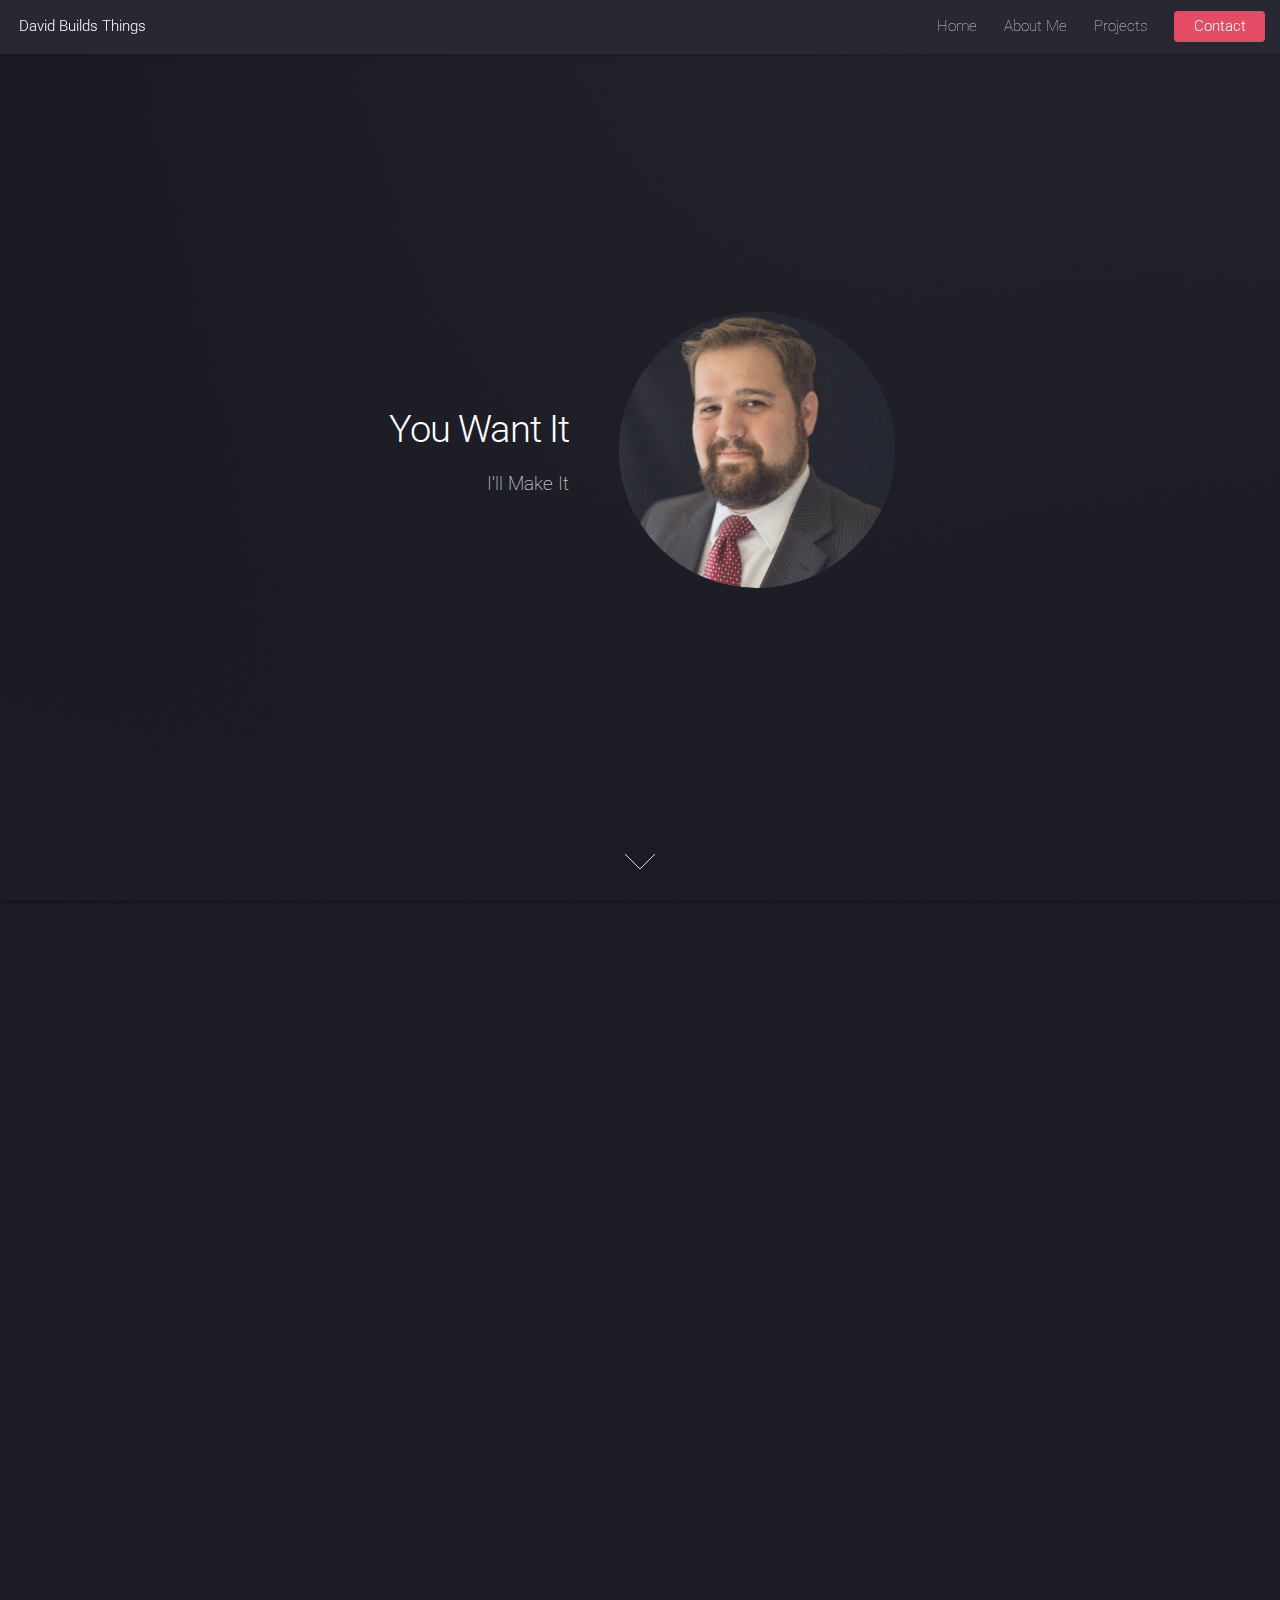
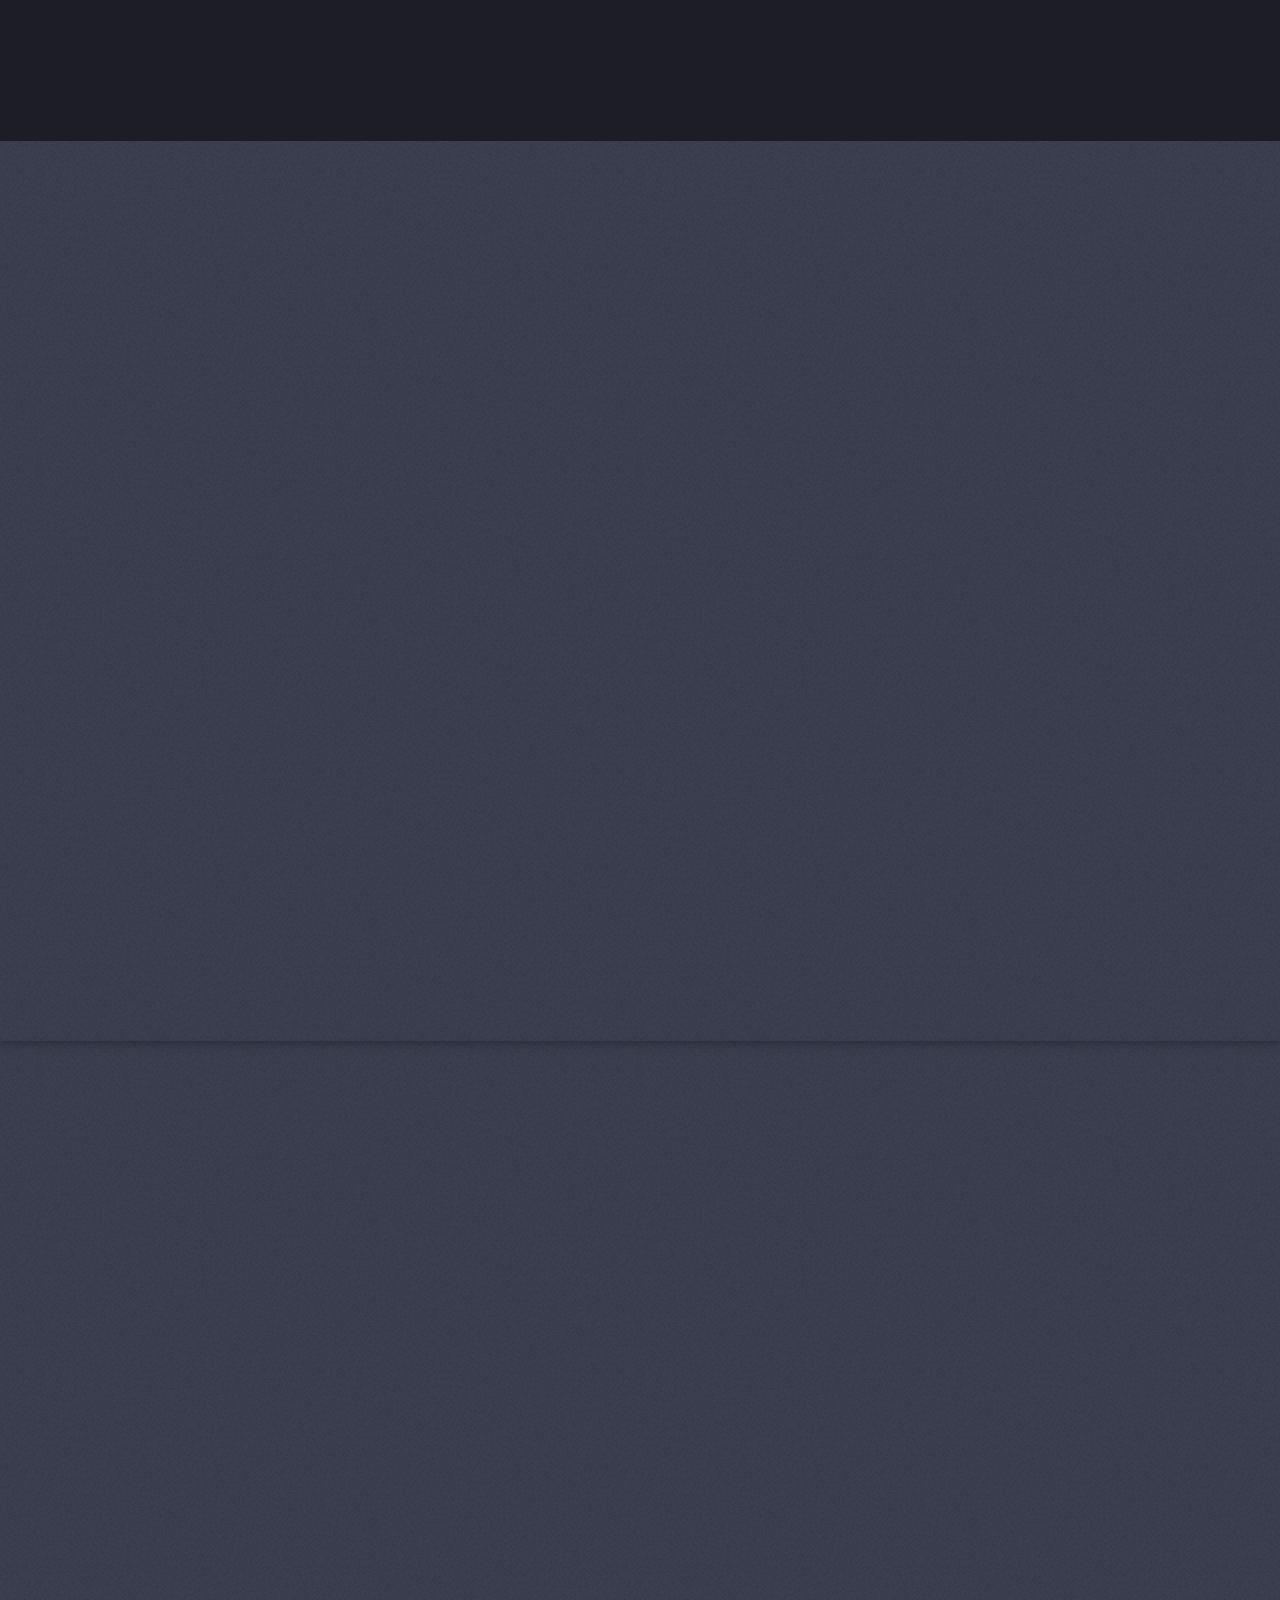
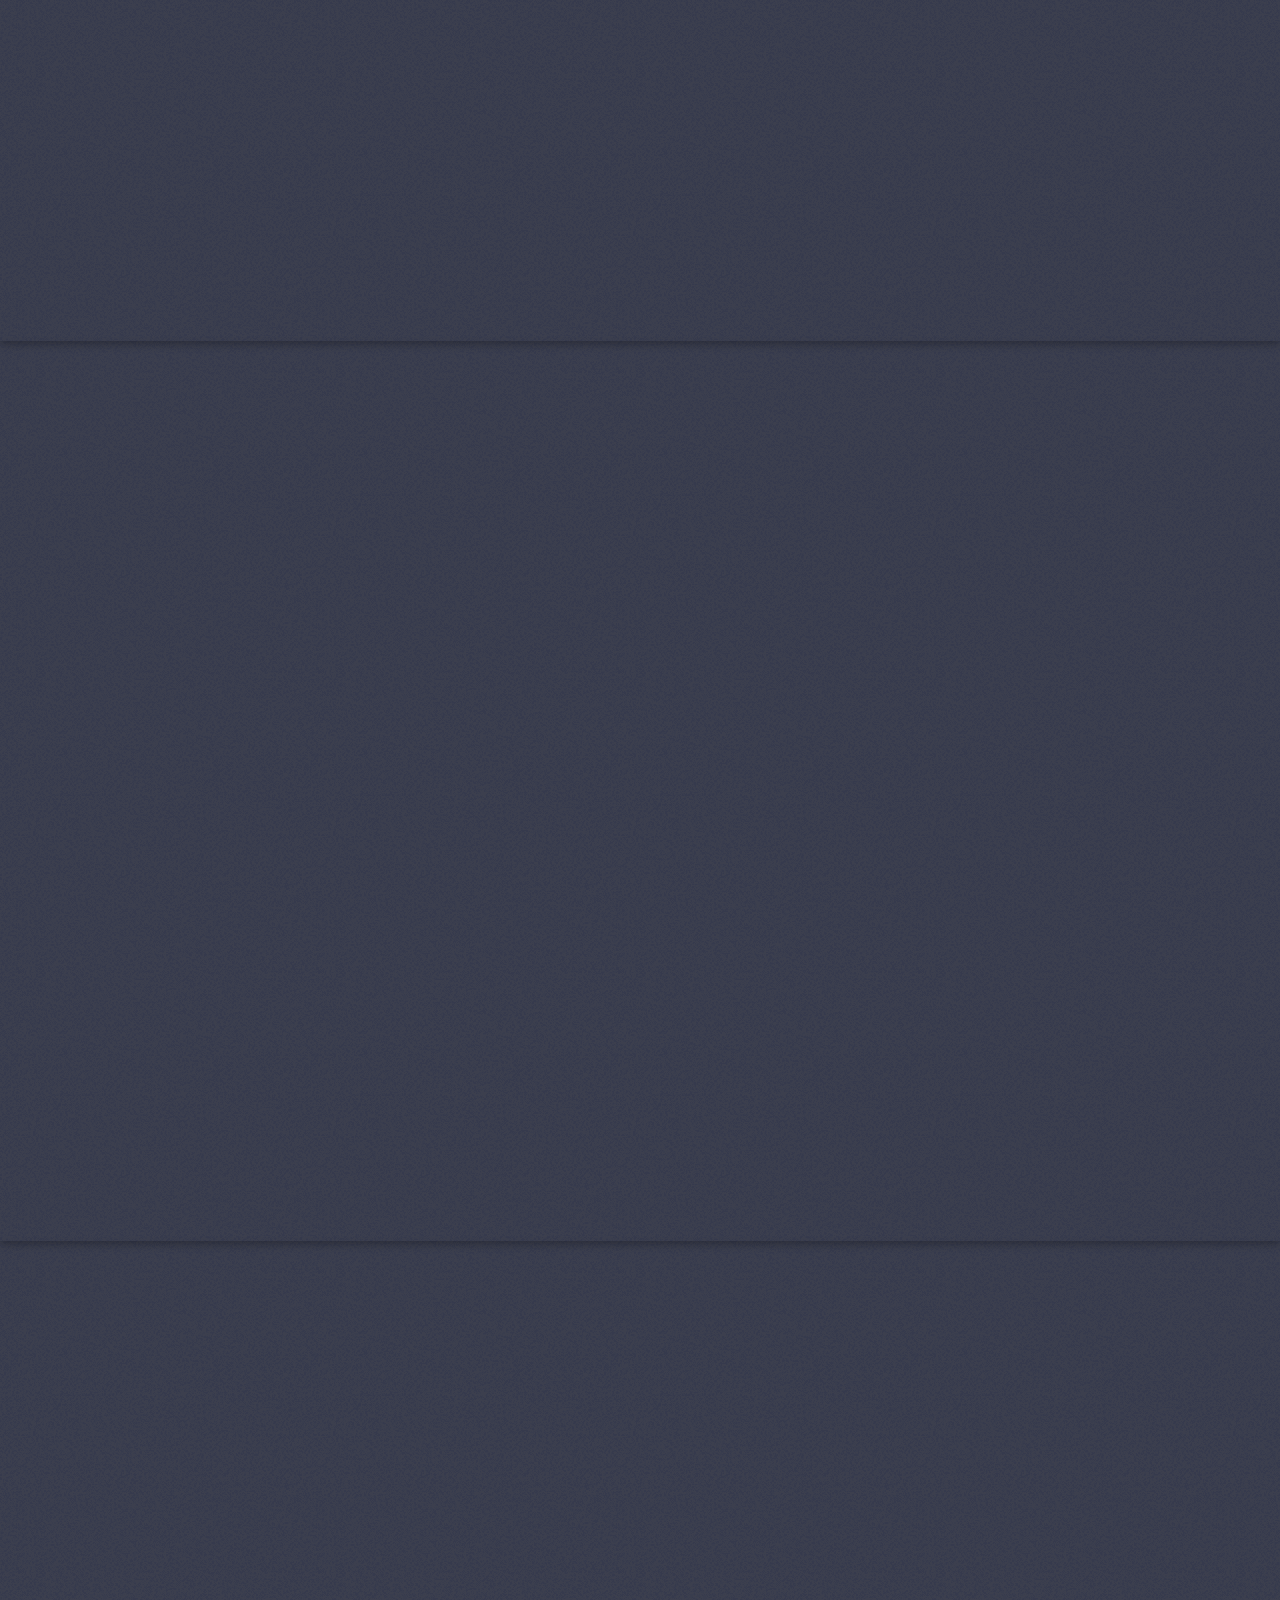
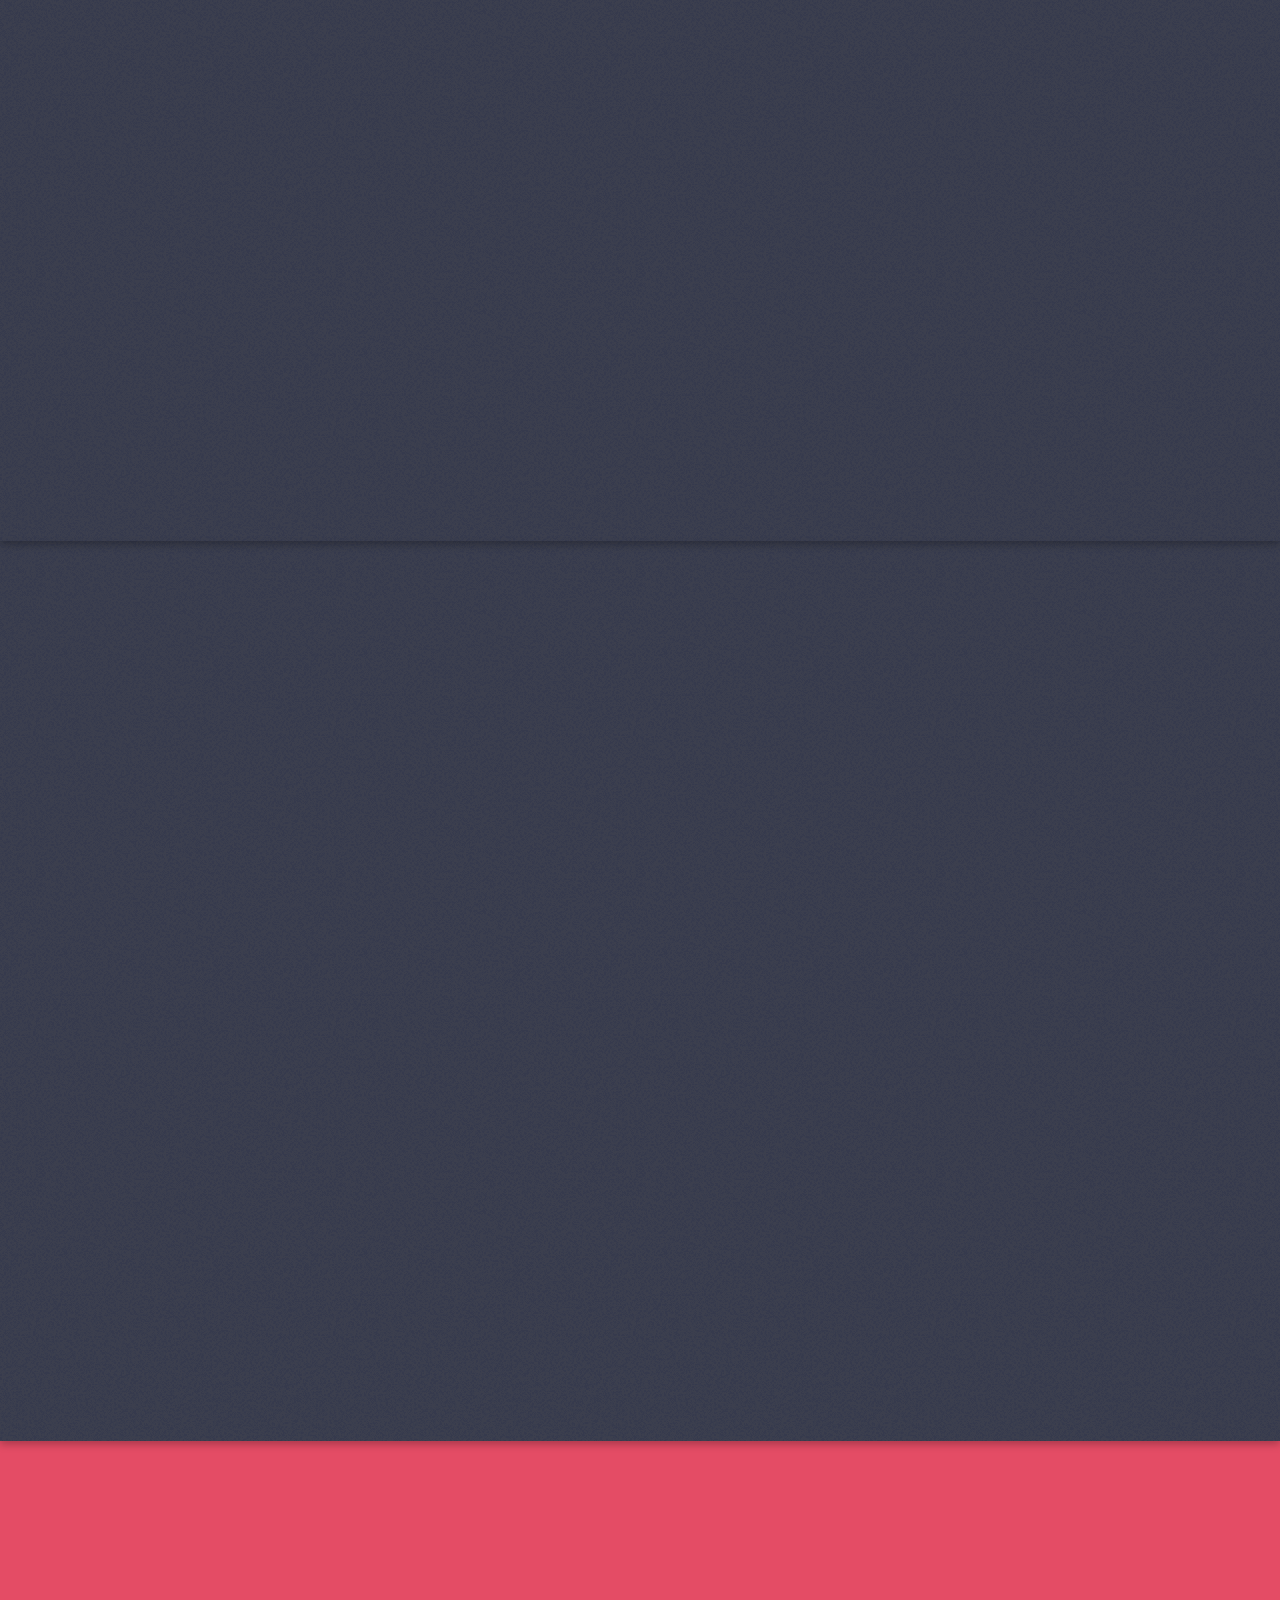
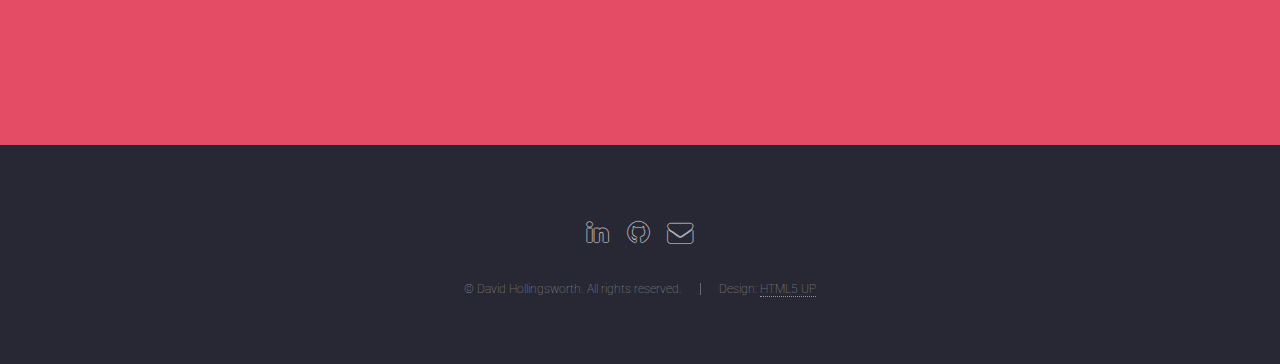
<file: index.html>
<!DOCTYPE HTML>
<html>
	<head>
		<title>David Builds Things</title>
		<meta charset="utf-8" />
		<meta name="viewport" content="width=device-width, initial-scale=1" />
		<link rel="stylesheet" href="assets/css/main.css" />
	</head>
	<body class="landing">
		<div id="page-wrapper">
			<!-- Header -->
				<header id="header">
					<h1 id="logo"><a href="index.html">David Builds Things</a></h1>
					<nav id="nav">
						<ul>
							<li><a href="index.html">Home</a></li>
							<li><a href="#one">About Me</a></li>
							<li>
								<a href="#two">Projects</a>
								<ul>
									<li><a href="#three">Friend Finder</a></li>
									<li><a href="#four">Burger Hit List</a></li>
									<li><a href="#five">JobsBnB</a></li>
									<li><a href="#six">FireSale</a></li>
								</ul>
							</li>
							<li><a href="#seven" class="button special">Contact</a></li>
						</ul>
					</nav>
				</header>

			<!-- Banner -->
				<section id="banner">
					<div class="content">
						<header>
							<h2>You Want It</h2>
							<p>I'll Make It</p>
						</header>
						<span class="image"><img src="images/pic01.jpg" alt="cover photo" /></span>
					</div>
					<a href="#one" class="goto-next scrolly">Next</a>
				</section>

			<!-- One - About Me -->
				</section>
					<section id="one" class="wrapper style1 special fade-up">
					<div class="container">
						<header class="major">
							<h2>About Me</h2>
							<p>Full-Stack Developer | Business Strategy | Legal Consultant</p>
						</header>
						<div class="box alt">
							<div class="row uniform">
								<section class="4u 6u(medium) 12u$(xsmall)">
									<span class="icon alt major fa-html5"></span>
									<h3>Front-End</h3>
									<p>HTML5  - CSS3 - LESS - Bootstrap - Material - JQuery</p>
								</section>
								<section class="4u 6u$(medium) 12u$(xsmall)">
									<span class="icon alt major fa-server"></span>
									<h3>JS/Node Frameworks</h3>
									<p>Express - React - Redux - Angular - Handlebars - Ionic</p>
								</section>
								<section class="4u$ 6u(medium) 12u$(xsmall)">
									<span class="icon alt major fa-database"></span>
									<h3>Database</h3>
									<p>MySQL - MongoDB - Firebase.</p>
								</section>
								<section class="4u 6u$(medium) 12u$(xsmall)">
									<span class="icon alt major fa-balance-scale"></span>
									<h3>Legal Advisor</h3>
									<p>6 years of experience in securities and corporate law. Contract drafting and review services. In-house services and liason to outside counsel.</p>
								</section>
								<section class="4u 6u(medium) 12u$(xsmall)">
									<span class="icon alt major fa-line-chart"></span>
									<h3>Business and Marketing</h3>
									<p>Experienced consultant in Brand Development, Marketing Strategy, Sales </p>
								</section>
								<section class="4u$ 6u$(medium) 12u$(xsmall)">
									<span class="icon alt major fa-graduation-cap"></span>
									<h3>Education</h3>
									<span>UCSD - Full-Stack Developer Bootcamp</span><br>
									<span>Universtiy Of San Diego School of Law - J.D.</span><br>
									<span>Pepperdine University - B.A.</span>
									
								</section>
							</div>
						</div>
					</div>
					<a href="#two" class="goto-next scrolly">Next</a>
				</section>

			<!-- Two -->
				<section id="two" class="spotlight style1 bottom">
					<span class="image fit main"><img src="images/pic02.jpg" alt="" /></span>
					<div class="content">
						<div class="container">
							<div class="row">
								<div class="4u 12u$(medium)">
									<header>
										<h2>My Portfolio</h2>
										<p>Take a look at some of my recent work.</p>
									</header>
								</div>
								<div class="4u 12u$(medium)">
									<p>Feugiat accumsan lorem eu ac lorem amet sed accumsan donec.
									Blandit orci porttitor semper. Arcu phasellus tortor enim mi
									nisi praesent dolor adipiscing. Integer mi sed nascetur cep aliquet
									augue varius tempus lobortis porttitor accumsan consequat
									adipiscing lorem dolor.</p>
								</div>
								<div class="4u$ 12u$(medium)">
									<p>Morbi enim nascetur et placerat lorem sed iaculis neque ante
									adipiscing adipiscing metus massa. Blandit orci porttitor semper.
									Arcu phasellus tortor enim mi mi nisi praesent adipiscing. Integer
									mi sed nascetur cep aliquet augue varius tempus. Feugiat lorem
									ipsum dolor nullam.</p>
								</div>
							</div>
						</div>
					</div>
					<a href="#three" class="goto-next scrolly">Next</a>
				</section>

			<!-- Three -->
				<section id="three" class="spotlight style2 right">
					<span class="image fit main"><img src="images/pic03.jpg" alt="" /></span>
					<div class="content">
						<header>
							<h2>Friend Finder</h2>
							<p>Nunc commodo accumsan eget id nisi eu col volutpat magna</p>
						</header>
						<p>Feugiat accumsan lorem eu ac lorem amet ac arcu phasellus tortor enim mi mi nisi praesent adipiscing. Integer mi sed nascetur cep aliquet augue varius tempus lobortis porttitor lorem et accumsan consequat adipiscing lorem.</p>
						<ul class="actions">
							<li><a href="#" class="button">Learn More</a></li>
						</ul>
					</div>
					<a href="#four" class="goto-next scrolly">Next</a>
				</section>

			<!-- Four -->
				<section id="four" class="spotlight style3 left">
					<span class="image fit main bottom"><img src="images/pic04.jpg" alt="" /></span>
					<div class="content">
						<header>
							<h2>Burger Hit List</h2>
							<p>Accumsan integer ultricies aliquam vel massa sapien phasellus</p>
						</header>
						<p>Feugiat accumsan lorem eu ac lorem amet ac arcu phasellus tortor enim mi mi nisi praesent adipiscing. Integer mi sed nascetur cep aliquet augue varius tempus lobortis porttitor lorem et accumsan consequat adipiscing lorem.</p>
						<ul class="actions">
							<li><a href="#" class="button">Learn More</a></li>
						</ul>
					</div>
					<a href="#five" class="goto-next scrolly">Next</a>
				</section>

			<!-- Five -->
				<section id="five" class="spotlight style2 right">
					<span class="image fit main"><img src="images/pic03.jpg" alt="" /></span>
					<div class="content">
						<header>
							<h2>JobsBNB</h2>
							<p>Nunc commodo accumsan eget id nisi eu col volutpat magna</p>
						</header>
						<p>Feugiat accumsan lorem eu ac lorem amet ac arcu phasellus tortor enim mi mi nisi praesent adipiscing. Integer mi sed nascetur cep aliquet augue varius tempus lobortis porttitor lorem et accumsan consequat adipiscing lorem.</p>
						<ul class="actions">
							<li><a href="https://alanttran.github.io/JobBnB/" class="button">Try it</a></li>
						</ul>
					</div>
					<a href="#six" class="goto-next scrolly">Next</a>
				</section>
			
			<!-- Six -->	
				<section id="six" class="spotlight style3 left">
					<span class="image fit main bottom"><img src="images/pic04.jpg" alt="" /></span>
					<div class="content">
						<header>
							<h2>FireSale</h2>
							<p>Accumsan integer ultricies aliquam vel massa sapien phasellus</p>
						</header>
						<p>Feugiat accumsan lorem eu ac lorem amet ac arcu phasellus tortor enim mi mi nisi praesent adipiscing. Integer mi sed nascetur cep aliquet augue varius tempus lobortis porttitor lorem et accumsan consequat adipiscing lorem.</p>
						<ul class="actions">
							<li><a href="#" class="button">Learn More</a></li>
						</ul>
					</div>
					<a href="#seven" class="goto-next scrolly">Next</a>
				</section>

			<!-- Seven - Contact -->
				<section id="seven" class="wrapper style2 special fade">
					<div class="container">
						<header>
							<h2>Magna faucibus lorem diam</h2>
							<p>Ante metus praesent faucibus ante integer id accumsan eleifend</p>
						</header>
						<form method="post" action="#" class="container 50%">
							<div class="row uniform 50%">
								<div class="8u 12u$(xsmall)"><input type="email" name="email" id="email" placeholder="Your Email Address" /></div>
								<div class="4u$ 12u$(xsmall)"><input type="submit" value="Get Started" class="fit special" /></div>
							</div>
						</form>
					</div>
				</section>

			<!-- Footer -->
				<footer id="footer">
					<ul class="icons">
						<li><a href="https://www.linkedin.com/in/dshsd/" class="icon alt fa-linkedin"><span class="label">LinkedIn</span></a></li>
						<li><a href="https://github.com/Dshollings" class="icon alt fa-github"><span class="label">GitHub</span></a></li>
						<li><a href="dshollings@gmail.com" class="icon alt fa-envelope"><span class="label">Email</span></a></li>
					</ul>
					<ul class="copyright">
						<li>&copy; David Hollingsworth. All rights reserved.</li><li>Design: <a href="http://html5up.net">HTML5 UP</a></li>
					</ul>
				</footer>

		</div>

		<!-- Scripts -->
			<script src="assets/js/jquery.min.js"></script>
			<script src="assets/js/jquery.scrolly.min.js"></script>
			<script src="assets/js/jquery.dropotron.min.js"></script>
			<script src="assets/js/jquery.scrollex.min.js"></script>
			<script src="assets/js/skel.min.js"></script>
			<script src="assets/js/util.js"></script>

			<script src="assets/js/main.js"></script>

	</body>
</html>
</file>
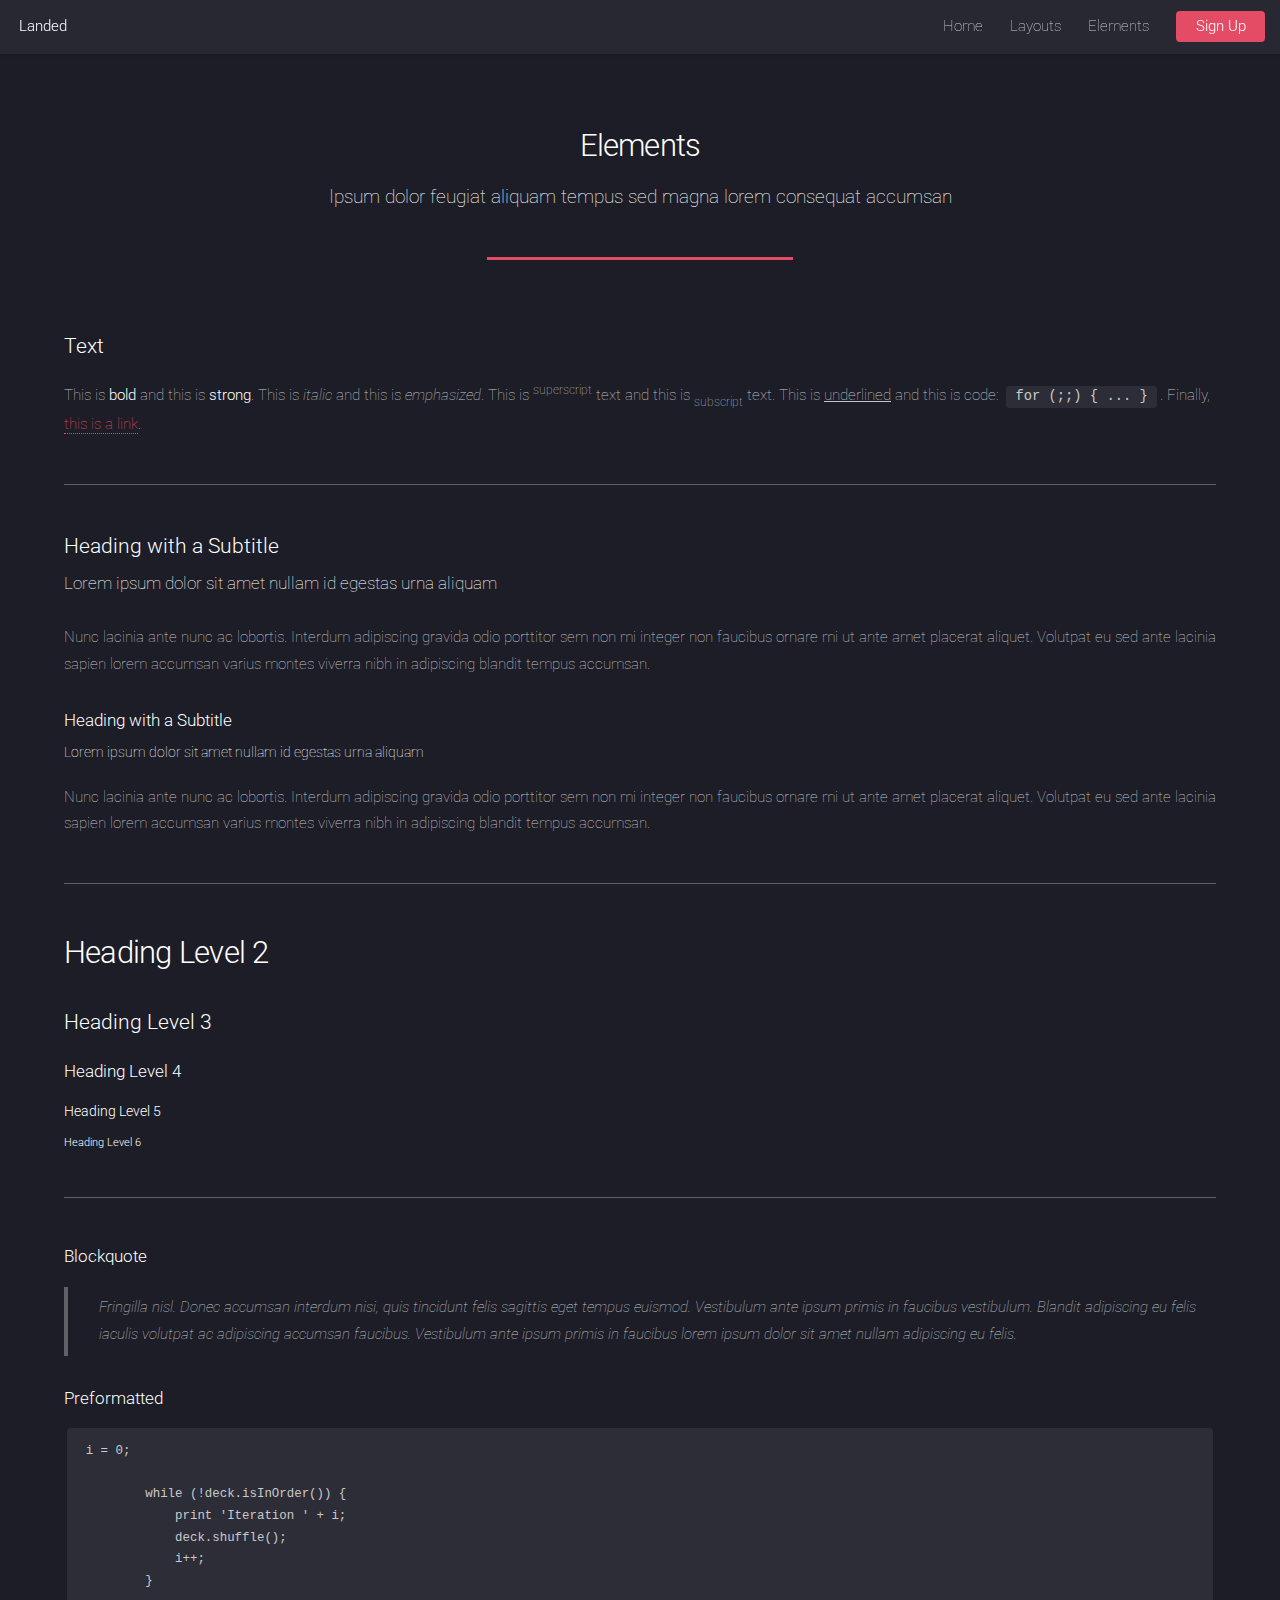
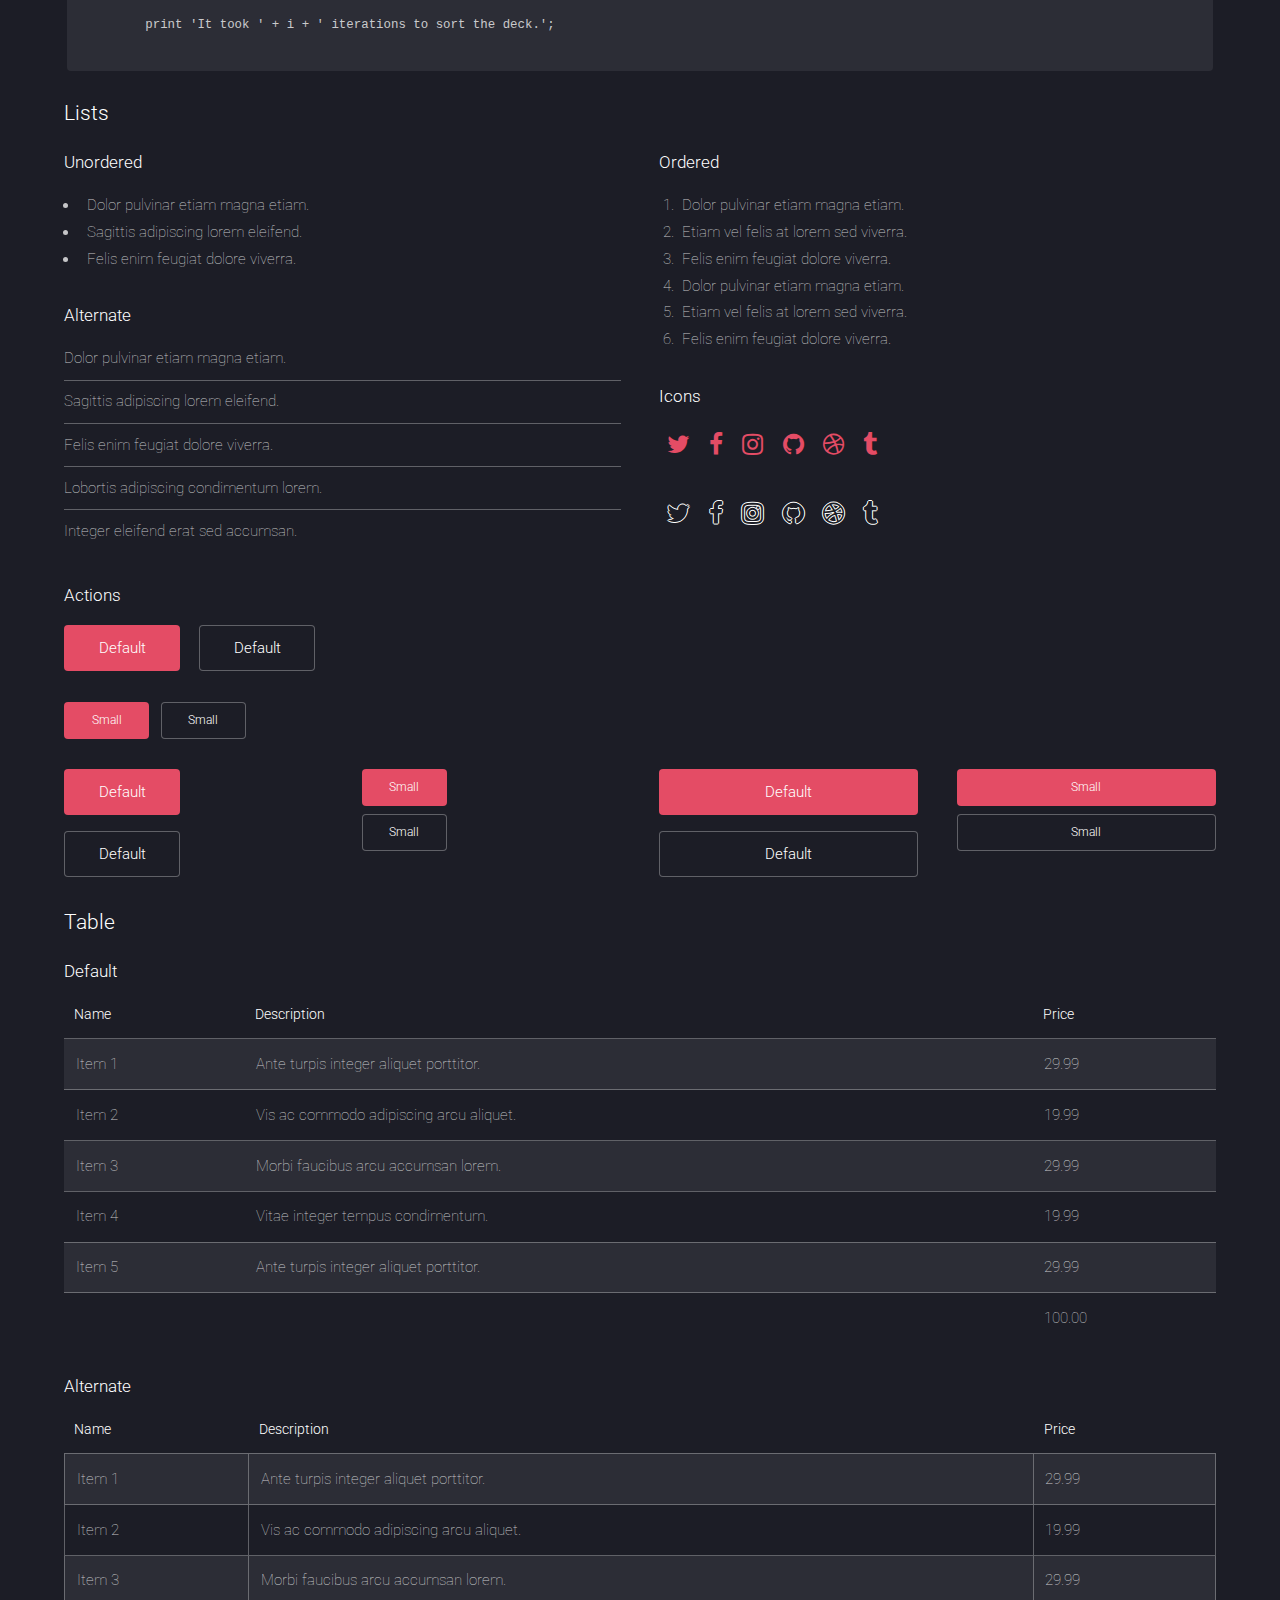
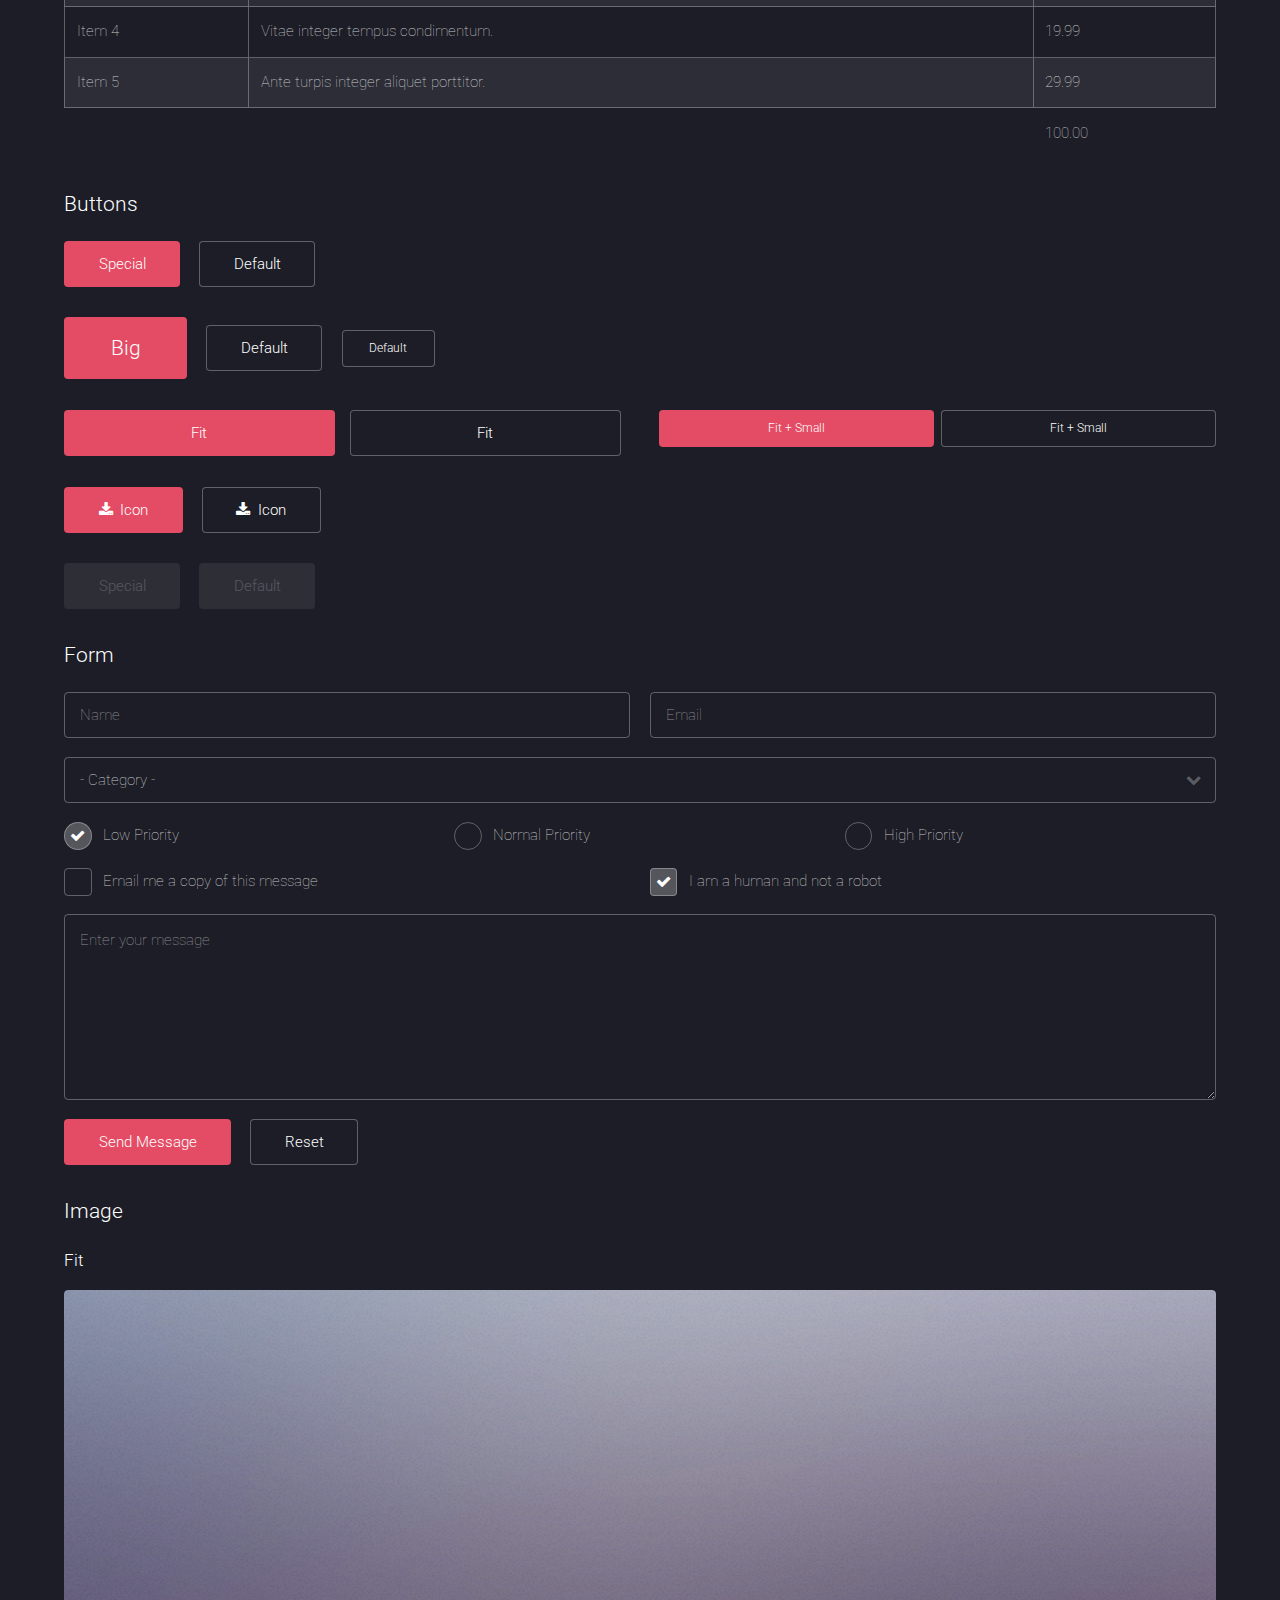
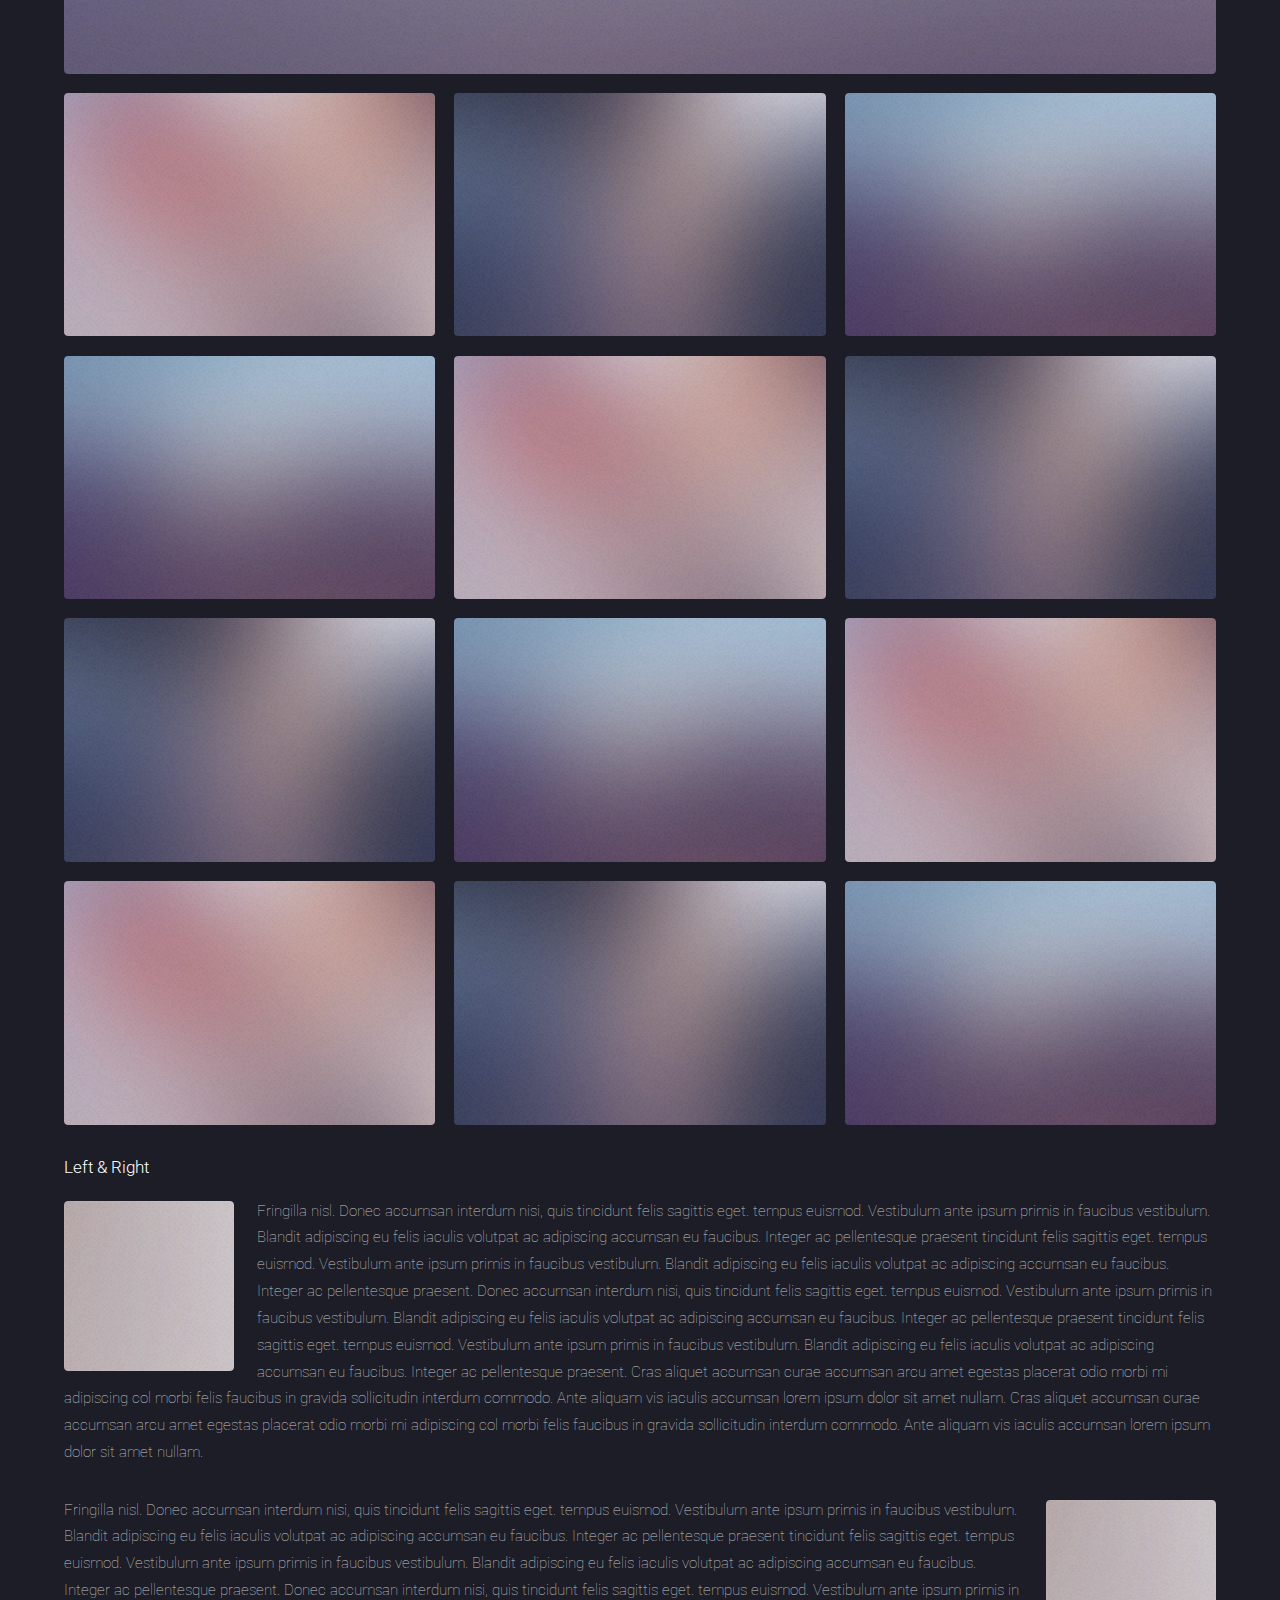
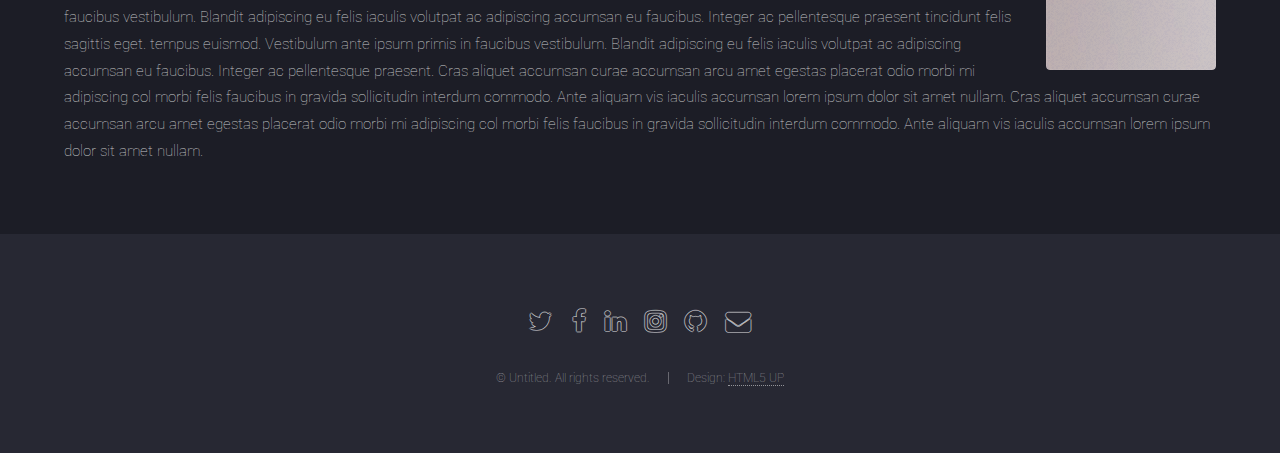
<file: elements.html>
<!DOCTYPE HTML>
<html>
	<head>
		<title>David Hollingsworth Developer</title>
		<meta charset="utf-8" />
		<meta name="viewport" content="width=device-width, initial-scale=1" />
		<!--[if lte IE 8]><script src="assets/js/ie/html5shiv.js"></script><![endif]-->
		<link rel="stylesheet" href="assets/css/main.css" />
		<!--[if lte IE 9]><link rel="stylesheet" href="assets/css/ie9.css" /><![endif]-->
		<!--[if lte IE 8]><link rel="stylesheet" href="assets/css/ie8.css" /><![endif]-->
	</head>
	<body>
		<div id="page-wrapper">

			<!-- Header -->
				<header id="header">
					<h1 id="logo"><a href="index.html">Landed</a></h1>
					<nav id="nav">
						<ul>
							<li><a href="index.html">Home</a></li>
							<li>
								<a href="#">Layouts</a>
								<ul>
									<li><a href="left-sidebar.html">Left Sidebar</a></li>
									<li><a href="right-sidebar.html">Right Sidebar</a></li>
									<li><a href="no-sidebar.html">No Sidebar</a></li>
									<li>
										<a href="#">Submenu</a>
										<ul>
											<li><a href="#">Option 1</a></li>
											<li><a href="#">Option 2</a></li>
											<li><a href="#">Option 3</a></li>
											<li><a href="#">Option 4</a></li>
										</ul>
									</li>
								</ul>
							</li>
							<li><a href="elements.html">Elements</a></li>
							<li><a href="#" class="button special">Sign Up</a></li>
						</ul>
					</nav>
				</header>

			<!-- Main -->
				<div id="main" class="wrapper style1">
					<div class="container">
						<header class="major">
							<h2>Elements</h2>
							<p>Ipsum dolor feugiat aliquam tempus sed magna lorem consequat accumsan</p>
						</header>

						<!-- Text -->
							<section>
								<h3>Text</h3>
								<p>This is <b>bold</b> and this is <strong>strong</strong>. This is <i>italic</i> and this is <em>emphasized</em>.
								This is <sup>superscript</sup> text and this is <sub>subscript</sub> text.
								This is <u>underlined</u> and this is code: <code>for (;;) { ... }</code>. Finally, <a href="#">this is a link</a>.</p>

								<hr />

								<header>
									<h3>Heading with a Subtitle</h3>
									<p>Lorem ipsum dolor sit amet nullam id egestas urna aliquam</p>
								</header>
								<p>Nunc lacinia ante nunc ac lobortis. Interdum adipiscing gravida odio porttitor sem non mi integer non faucibus ornare mi ut ante amet placerat aliquet. Volutpat eu sed ante lacinia sapien lorem accumsan varius montes viverra nibh in adipiscing blandit tempus accumsan.</p>
								<header>
									<h4>Heading with a Subtitle</h4>
									<p>Lorem ipsum dolor sit amet nullam id egestas urna aliquam</p>
								</header>
								<p>Nunc lacinia ante nunc ac lobortis. Interdum adipiscing gravida odio porttitor sem non mi integer non faucibus ornare mi ut ante amet placerat aliquet. Volutpat eu sed ante lacinia sapien lorem accumsan varius montes viverra nibh in adipiscing blandit tempus accumsan.</p>

								<hr />

								<h2>Heading Level 2</h2>
								<h3>Heading Level 3</h3>
								<h4>Heading Level 4</h4>
								<h5>Heading Level 5</h5>
								<h6>Heading Level 6</h6>

								<hr />

								<h4>Blockquote</h4>
								<blockquote>Fringilla nisl. Donec accumsan interdum nisi, quis tincidunt felis sagittis eget tempus euismod. Vestibulum ante ipsum primis in faucibus vestibulum. Blandit adipiscing eu felis iaculis volutpat ac adipiscing accumsan faucibus. Vestibulum ante ipsum primis in faucibus lorem ipsum dolor sit amet nullam adipiscing eu felis.</blockquote>

								<h4>Preformatted</h4>
								<pre><code>i = 0;

	while (!deck.isInOrder()) {
	    print 'Iteration ' + i;
	    deck.shuffle();
	    i++;
	}

	print 'It took ' + i + ' iterations to sort the deck.';
	</code></pre>
							</section>

						<!-- Lists -->
							<section>
								<h3>Lists</h3>
								<div class="row">
									<div class="6u 12u(xsmall)">

										<h4>Unordered</h4>
										<ul>
											<li>Dolor pulvinar etiam magna etiam.</li>
											<li>Sagittis adipiscing lorem eleifend.</li>
											<li>Felis enim feugiat dolore viverra.</li>
										</ul>

										<h4>Alternate</h4>
										<ul class="alt">
											<li>Dolor pulvinar etiam magna etiam.</li>
											<li>Sagittis adipiscing lorem eleifend.</li>
											<li>Felis enim feugiat dolore viverra.</li>
											<li>Lobortis adipiscing condimentum lorem.</li>
											<li>Integer eleifend erat sed accumsan.</li>
										</ul>

									</div>
									<div class="6u 12u(xsmall)">

										<h4>Ordered</h4>
										<ol>
											<li>Dolor pulvinar etiam magna etiam.</li>
											<li>Etiam vel felis at lorem sed viverra.</li>
											<li>Felis enim feugiat dolore viverra.</li>
											<li>Dolor pulvinar etiam magna etiam.</li>
											<li>Etiam vel felis at lorem sed viverra.</li>
											<li>Felis enim feugiat dolore viverra.</li>
										</ol>

										<h4>Icons</h4>
										<ul class="icons">
											<li><a href="#" class="icon fa-twitter"><span class="label">Twitter</span></a></li>
											<li><a href="#" class="icon fa-facebook"><span class="label">Facebook</span></a></li>
											<li><a href="#" class="icon fa-instagram"><span class="label">Instagram</span></a></li>
											<li><a href="#" class="icon fa-github"><span class="label">Github</span></a></li>
											<li><a href="#" class="icon fa-dribbble"><span class="label">Dribbble</span></a></li>
											<li><a href="#" class="icon fa-tumblr"><span class="label">Tumblr</span></a></li>
										</ul>
										<ul class="icons">
											<li><a href="#" class="icon alt fa-twitter"><span class="label">Twitter</span></a></li>
											<li><a href="#" class="icon alt fa-facebook"><span class="label">Facebook</span></a></li>
											<li><a href="#" class="icon alt fa-instagram"><span class="label">Instagram</span></a></li>
											<li><a href="#" class="icon alt fa-github"><span class="label">Github</span></a></li>
											<li><a href="#" class="icon alt fa-dribbble"><span class="label">Dribbble</span></a></li>
											<li><a href="#" class="icon alt fa-tumblr"><span class="label">Tumblr</span></a></li>
										</ul>

									</div>
								</div>

								<h4>Actions</h4>
								<ul class="actions">
									<li><a href="#" class="button special">Default</a></li>
									<li><a href="#" class="button">Default</a></li>
								</ul>
								<ul class="actions small">
									<li><a href="#" class="button special small">Small</a></li>
									<li><a href="#" class="button small">Small</a></li>
								</ul>
								<div class="row">
									<div class="3u 6u(medium) 12u$(xsmall)">
										<ul class="actions vertical">
											<li><a href="#" class="button special">Default</a></li>
											<li><a href="#" class="button">Default</a></li>
										</ul>
									</div>
									<div class="3u 6u$(medium) 12u$(xsmall)">
										<ul class="actions vertical small">
											<li><a href="#" class="button special small">Small</a></li>
											<li><a href="#" class="button small">Small</a></li>
										</ul>
									</div>
									<div class="3u 6u(medium) 12u$(xsmall)">
										<ul class="actions vertical">
											<li><a href="#" class="button special fit">Default</a></li>
											<li><a href="#" class="button fit">Default</a></li>
										</ul>
									</div>
									<div class="3u$ 6u$(medium) 12u$(xsmall)">
										<ul class="actions vertical small">
											<li><a href="#" class="button special small fit">Small</a></li>
											<li><a href="#" class="button small fit">Small</a></li>
										</ul>
									</div>
								</div>
							</section>

						<!-- Table -->
							<section>
								<h3>Table</h3>
								<h4>Default</h4>
								<div class="table-wrapper">
									<table>
										<thead>
											<tr>
												<th>Name</th>
												<th>Description</th>
												<th>Price</th>
											</tr>
										</thead>
										<tbody>
											<tr>
												<td>Item 1</td>
												<td>Ante turpis integer aliquet porttitor.</td>
												<td>29.99</td>
											</tr>
											<tr>
												<td>Item 2</td>
												<td>Vis ac commodo adipiscing arcu aliquet.</td>
												<td>19.99</td>
											</tr>
											<tr>
												<td>Item 3</td>
												<td> Morbi faucibus arcu accumsan lorem.</td>
												<td>29.99</td>
											</tr>
											<tr>
												<td>Item 4</td>
												<td>Vitae integer tempus condimentum.</td>
												<td>19.99</td>
											</tr>
											<tr>
												<td>Item 5</td>
												<td>Ante turpis integer aliquet porttitor.</td>
												<td>29.99</td>
											</tr>
										</tbody>
										<tfoot>
											<tr>
												<td colspan="2"></td>
												<td>100.00</td>
											</tr>
										</tfoot>
									</table>
								</div>
								<h4>Alternate</h4>
								<div class="table-wrapper">
									<table class="alt">
										<thead>
											<tr>
												<th>Name</th>
												<th>Description</th>
												<th>Price</th>
											</tr>
										</thead>
										<tbody>
											<tr>
												<td>Item 1</td>
												<td>Ante turpis integer aliquet porttitor.</td>
												<td>29.99</td>
											</tr>
											<tr>
												<td>Item 2</td>
												<td>Vis ac commodo adipiscing arcu aliquet.</td>
												<td>19.99</td>
											</tr>
											<tr>
												<td>Item 3</td>
												<td> Morbi faucibus arcu accumsan lorem.</td>
												<td>29.99</td>
											</tr>
											<tr>
												<td>Item 4</td>
												<td>Vitae integer tempus condimentum.</td>
												<td>19.99</td>
											</tr>
											<tr>
												<td>Item 5</td>
												<td>Ante turpis integer aliquet porttitor.</td>
												<td>29.99</td>
											</tr>
										</tbody>
										<tfoot>
											<tr>
												<td colspan="2"></td>
												<td>100.00</td>
											</tr>
										</tfoot>
									</table>
								</div>
							</section>

						<!-- Buttons -->
							<section>
								<h3>Buttons</h3>
								<ul class="actions">
									<li><a href="#" class="button special">Special</a></li>
									<li><a href="#" class="button">Default</a></li>
								</ul>
								<ul class="actions">
									<li><a href="#" class="button special big">Big</a></li>
									<li><a href="#" class="button">Default</a></li>
									<li><a href="#" class="button small">Default</a></li>
								</ul>
								<div class="row">
									<div class="6u 12u$(xsmall)">
										<ul class="actions fit">
											<li><a href="#" class="button special fit">Fit</a></li>
											<li><a href="#" class="button fit">Fit</a></li>
										</ul>
									</div>
									<div class="6u$ 12u$(xsmall)">
										<ul class="actions fit small">
											<li><a href="#" class="button special fit small">Fit + Small</a></li>
											<li><a href="#" class="button fit small">Fit + Small</a></li>
										</ul>
									</div>
								</div>
								<ul class="actions">
									<li><a href="#" class="button special icon fa-download">Icon</a></li>
									<li><a href="#" class="button icon fa-download">Icon</a></li>
								</ul>
								<ul class="actions">
									<li><span class="button special disabled">Special</span></li>
									<li><span class="button disabled">Default</span></li>
								</ul>
							</section>

						<!-- Form -->
							<section>
								<h3>Form</h3>
								<form method="post" action="#">
									<div class="row uniform 50%">
										<div class="6u 12u$(xsmall)">
											<input type="text" name="name" id="name" value="" placeholder="Name" />
										</div>
										<div class="6u$ 12u$(xsmall)">
											<input type="email" name="email" id="email" value="" placeholder="Email" />
										</div>
										<div class="12u$">
											<div class="select-wrapper">
												<select name="category" id="category">
													<option value="">- Category -</option>
													<option value="1">Manufacturing</option>
													<option value="1">Shipping</option>
													<option value="1">Administration</option>
													<option value="1">Human Resources</option>
												</select>
											</div>
										</div>
										<div class="4u 12u$(medium)">
											<input type="radio" id="priority-low" name="priority" checked>
											<label for="priority-low">Low Priority</label>
										</div>
										<div class="4u 12u$(medium)">
											<input type="radio" id="priority-normal" name="priority">
											<label for="priority-normal">Normal Priority</label>
										</div>
										<div class="4u$ 12u$(medium)">
											<input type="radio" id="priority-high" name="priority">
											<label for="priority-high">High Priority</label>
										</div>
										<div class="6u 12u$(medium)">
											<input type="checkbox" id="copy" name="copy">
											<label for="copy">Email me a copy of this message</label>
										</div>
										<div class="6u$ 12u$(medium)">
											<input type="checkbox" id="human" name="human" checked>
											<label for="human">I am a human and not a robot</label>
										</div>
										<div class="12u$">
											<textarea name="message" id="message" placeholder="Enter your message" rows="6"></textarea>
										</div>
										<div class="12u$">
											<ul class="actions">
												<li><input type="submit" value="Send Message" class="special" /></li>
												<li><input type="reset" value="Reset" /></li>
											</ul>
										</div>
									</div>
								</form>
							</section>

						<!-- Image -->
							<section>
								<h3>Image</h3>
								<h4>Fit</h4>
								<div class="box alt">
									<div class="row 50% uniform">
										<div class="12u$"><span class="image fit"><img src="images/pic07.jpg" alt="" /></span></div>
										<div class="4u  6u(xsmall)"><span class="image fit"><img src="images/pic02.jpg" alt="" /></span></div>
										<div class="4u  6u$(xsmall)"><span class="image fit"><img src="images/pic03.jpg" alt="" /></span></div>
										<div class="4u$ 6u(xsmall)"><span class="image fit"><img src="images/pic04.jpg" alt="" /></span></div>
										<div class="4u  6u$(xsmall)"><span class="image fit"><img src="images/pic04.jpg" alt="" /></span></div>
										<div class="4u  6u(xsmall)"><span class="image fit"><img src="images/pic02.jpg" alt="" /></span></div>
										<div class="4u$ 6u$(xsmall)"><span class="image fit"><img src="images/pic03.jpg" alt="" /></span></div>
										<div class="4u  6u(xsmall)"><span class="image fit"><img src="images/pic03.jpg" alt="" /></span></div>
										<div class="4u  6u$(xsmall)"><span class="image fit"><img src="images/pic04.jpg" alt="" /></span></div>
										<div class="4u$ 6u(xsmall)"><span class="image fit"><img src="images/pic02.jpg" alt="" /></span></div>
										<div class="4u  6u$(xsmall)"><span class="image fit"><img src="images/pic02.jpg" alt="" /></span></div>
										<div class="4u  6u(xsmall)"><span class="image fit"><img src="images/pic03.jpg" alt="" /></span></div>
										<div class="4u$ 6u$(xsmall)"><span class="image fit"><img src="images/pic04.jpg" alt="" /></span></div>
									</div>
								</div>

								<h4>Left &amp; Right</h4>
								<p><span class="image left"><img src="images/pic08.jpg" alt="" /></span>Fringilla nisl. Donec accumsan interdum nisi, quis tincidunt felis sagittis eget. tempus euismod. Vestibulum ante ipsum primis in faucibus vestibulum. Blandit adipiscing eu felis iaculis volutpat ac adipiscing accumsan eu faucibus. Integer ac pellentesque praesent tincidunt felis sagittis eget. tempus euismod. Vestibulum ante ipsum primis in faucibus vestibulum. Blandit adipiscing eu felis iaculis volutpat ac adipiscing accumsan eu faucibus. Integer ac pellentesque praesent. Donec accumsan interdum nisi, quis tincidunt felis sagittis eget. tempus euismod. Vestibulum ante ipsum primis in faucibus vestibulum. Blandit adipiscing eu felis iaculis volutpat ac adipiscing accumsan eu faucibus. Integer ac pellentesque praesent tincidunt felis sagittis eget. tempus euismod. Vestibulum ante ipsum primis in faucibus vestibulum. Blandit adipiscing eu felis iaculis volutpat ac adipiscing accumsan eu faucibus. Integer ac pellentesque praesent. Cras aliquet accumsan curae accumsan arcu amet egestas placerat odio morbi mi adipiscing col morbi felis faucibus in gravida sollicitudin interdum commodo. Ante aliquam vis iaculis accumsan lorem ipsum dolor sit amet nullam. Cras aliquet accumsan curae accumsan arcu amet egestas placerat odio morbi mi adipiscing col morbi felis faucibus in gravida sollicitudin interdum commodo. Ante aliquam vis iaculis accumsan lorem ipsum dolor sit amet nullam.</p>
								<p><span class="image right"><img src="images/pic08.jpg" alt="" /></span>Fringilla nisl. Donec accumsan interdum nisi, quis tincidunt felis sagittis eget. tempus euismod. Vestibulum ante ipsum primis in faucibus vestibulum. Blandit adipiscing eu felis iaculis volutpat ac adipiscing accumsan eu faucibus. Integer ac pellentesque praesent tincidunt felis sagittis eget. tempus euismod. Vestibulum ante ipsum primis in faucibus vestibulum. Blandit adipiscing eu felis iaculis volutpat ac adipiscing accumsan eu faucibus. Integer ac pellentesque praesent. Donec accumsan interdum nisi, quis tincidunt felis sagittis eget. tempus euismod. Vestibulum ante ipsum primis in faucibus vestibulum. Blandit adipiscing eu felis iaculis volutpat ac adipiscing accumsan eu faucibus. Integer ac pellentesque praesent tincidunt felis sagittis eget. tempus euismod. Vestibulum ante ipsum primis in faucibus vestibulum. Blandit adipiscing eu felis iaculis volutpat ac adipiscing accumsan eu faucibus. Integer ac pellentesque praesent. Cras aliquet accumsan curae accumsan arcu amet egestas placerat odio morbi mi adipiscing col morbi felis faucibus in gravida sollicitudin interdum commodo. Ante aliquam vis iaculis accumsan lorem ipsum dolor sit amet nullam. Cras aliquet accumsan curae accumsan arcu amet egestas placerat odio morbi mi adipiscing col morbi felis faucibus in gravida sollicitudin interdum commodo. Ante aliquam vis iaculis accumsan lorem ipsum dolor sit amet nullam.</p>
							</section>

					</div>
				</div>

			<!-- Footer -->
				<footer id="footer">
					<ul class="icons">
						<li><a href="#" class="icon alt fa-twitter"><span class="label">Twitter</span></a></li>
						<li><a href="#" class="icon alt fa-facebook"><span class="label">Facebook</span></a></li>
						<li><a href="#" class="icon alt fa-linkedin"><span class="label">LinkedIn</span></a></li>
						<li><a href="#" class="icon alt fa-instagram"><span class="label">Instagram</span></a></li>
						<li><a href="#" class="icon alt fa-github"><span class="label">GitHub</span></a></li>
						<li><a href="#" class="icon alt fa-envelope"><span class="label">Email</span></a></li>
					</ul>
					<ul class="copyright">
						<li>&copy; Untitled. All rights reserved.</li><li>Design: <a href="http://html5up.net">HTML5 UP</a></li>
					</ul>
				</footer>

		</div>

		<!-- Scripts -->
			<script src="assets/js/jquery.min.js"></script>
			<script src="assets/js/jquery.scrolly.min.js"></script>
			<script src="assets/js/jquery.dropotron.min.js"></script>
			<script src="assets/js/jquery.scrollex.min.js"></script>
			<script src="assets/js/skel.min.js"></script>
			<script src="assets/js/util.js"></script>
			<!--[if lte IE 8]><script src="assets/js/ie/respond.min.js"></script><![endif]-->
			<script src="assets/js/main.js"></script>

	</body>
</html>
</file>
<file: assets/css/main.css>
@import url("font-awesome.min.css");
@import url("https://fonts.googleapis.com/css?family=Roboto:100,300,100italic,300italic");

/* Reset */

	html, body, div, span, applet, object, iframe, h1, h2, h3, h4, h5, h6, p, blockquote, pre, a, abbr, acronym, address, big, cite, code, del, dfn, em, img, ins, kbd, q, s, samp, small, strike, strong, sub, sup, tt, var, b, u, i, center, dl, dt, dd, ol, ul, li, fieldset, form, label, legend, table, caption, tbody, tfoot, thead, tr, th, td, article, aside, canvas, details, embed, figure, figcaption, footer, header, hgroup, menu, nav, output, ruby, section, summary, time, mark, audio, video {
		margin: 0;
		padding: 0;
		border: 0;
		font-size: 100%;
		font: inherit;
		vertical-align: baseline;
	}

	article, aside, details, figcaption, figure, footer, header, hgroup, menu, nav, section {
		display: block;
	}

	body {
		line-height: 1;
	}

	ol, ul {
		list-style: none;
	}

	blockquote, q {
		quotes: none;
	}

	blockquote:before, blockquote:after, q:before, q:after {
		content: '';
		content: none;
	}

	table {
		border-collapse: collapse;
		border-spacing: 0;
	}

	body {
		-webkit-text-size-adjust: none;
	}

/* Box Model */

	*, *:before, *:after {
		-moz-box-sizing: border-box;
		-webkit-box-sizing: border-box;
		box-sizing: border-box;
	}

/* Containers */

	.container {
		margin-left: auto;
		margin-right: auto;
	}

	.container.\31 25\25 {
		width: 100%;
		max-width: 87.5em;
		min-width: 70em;
	}

	.container.\37 5\25 {
		width: 52.5em;
	}

	.container.\35 0\25 {
		width: 35em;
	}

	.container.\32 5\25 {
		width: 17.5em;
	}

	.container {
		width: 70em;
	}

	@media screen and (max-width: 1680px) {

		.container.\31 25\25 {
			width: 100%;
			max-width: 87.5em;
			min-width: 70em;
		}

		.container.\37 5\25 {
			width: 52.5em;
		}

		.container.\35 0\25 {
			width: 35em;
		}

		.container.\32 5\25 {
			width: 17.5em;
		}

		.container {
			width: 70em;
		}

	}

	@media screen and (max-width: 1280px) {

		.container.\31 25\25 {
			width: 100%;
			max-width: 112.5%;
			min-width: 90%;
		}

		.container.\37 5\25 {
			width: 67.5%;
		}

		.container.\35 0\25 {
			width: 45%;
		}

		.container.\32 5\25 {
			width: 22.5%;
		}

		.container {
			width: 90%;
		}

	}

	@media screen and (max-width: 980px) {

		.container.\31 25\25 {
			width: 100%;
			max-width: 125%;
			min-width: 100%;
		}

		.container.\37 5\25 {
			width: 75%;
		}

		.container.\35 0\25 {
			width: 50%;
		}

		.container.\32 5\25 {
			width: 25%;
		}

		.container {
			width: 100% !important;
		}

	}

	@media screen and (max-width: 736px) {

		.container.\31 25\25 {
			width: 100%;
			max-width: 125%;
			min-width: 100%;
		}

		.container.\37 5\25 {
			width: 75%;
		}

		.container.\35 0\25 {
			width: 50%;
		}

		.container.\32 5\25 {
			width: 25%;
		}

		.container {
			width: 100% !important;
		}

	}

	@media screen and (max-width: 480px) {

		.container.\31 25\25 {
			width: 100%;
			max-width: 125%;
			min-width: 100%;
		}

		.container.\37 5\25 {
			width: 75%;
		}

		.container.\35 0\25 {
			width: 50%;
		}

		.container.\32 5\25 {
			width: 25%;
		}

		.container {
			width: 100% !important;
		}

	}

/* Grid */

	.row {
		border-bottom: solid 1px transparent;
		-moz-box-sizing: border-box;
		-webkit-box-sizing: border-box;
		box-sizing: border-box;
	}

	.row > * {
		float: left;
		-moz-box-sizing: border-box;
		-webkit-box-sizing: border-box;
		box-sizing: border-box;
	}

	.row:after, .row:before {
		content: '';
		display: block;
		clear: both;
		height: 0;
	}

	.row.uniform > * > :first-child {
		margin-top: 0;
	}

	.row.uniform > * > :last-child {
		margin-bottom: 0;
	}

	.row.\30 \25 > * {
		padding: 0 0 0 0em;
	}

	.row.\30 \25 {
		margin: 0 0 -1px 0em;
	}

	.row.uniform.\30 \25 > * {
		padding: 0em 0 0 0em;
	}

	.row.uniform.\30 \25 {
		margin: 0em 0 -1px 0em;
	}

	.row > * {
		padding: 0 0 0 2.5em;
	}

	.row {
		margin: 0 0 -1px -2.5em;
	}

	.row.uniform > * {
		padding: 2.5em 0 0 2.5em;
	}

	.row.uniform {
		margin: -2.5em 0 -1px -2.5em;
	}

	.row.\32 00\25 > * {
		padding: 0 0 0 5em;
	}

	.row.\32 00\25 {
		margin: 0 0 -1px -5em;
	}

	.row.uniform.\32 00\25 > * {
		padding: 5em 0 0 5em;
	}

	.row.uniform.\32 00\25 {
		margin: -5em 0 -1px -5em;
	}

	.row.\31 50\25 > * {
		padding: 0 0 0 3.75em;
	}

	.row.\31 50\25 {
		margin: 0 0 -1px -3.75em;
	}

	.row.uniform.\31 50\25 > * {
		padding: 3.75em 0 0 3.75em;
	}

	.row.uniform.\31 50\25 {
		margin: -3.75em 0 -1px -3.75em;
	}

	.row.\35 0\25 > * {
		padding: 0 0 0 1.25em;
	}

	.row.\35 0\25 {
		margin: 0 0 -1px -1.25em;
	}

	.row.uniform.\35 0\25 > * {
		padding: 1.25em 0 0 1.25em;
	}

	.row.uniform.\35 0\25 {
		margin: -1.25em 0 -1px -1.25em;
	}

	.row.\32 5\25 > * {
		padding: 0 0 0 0.625em;
	}

	.row.\32 5\25 {
		margin: 0 0 -1px -0.625em;
	}

	.row.uniform.\32 5\25 > * {
		padding: 0.625em 0 0 0.625em;
	}

	.row.uniform.\32 5\25 {
		margin: -0.625em 0 -1px -0.625em;
	}

	.\31 2u, .\31 2u\24 {
		width: 100%;
		clear: none;
		margin-left: 0;
	}

	.\31 1u, .\31 1u\24 {
		width: 91.6666666667%;
		clear: none;
		margin-left: 0;
	}

	.\31 0u, .\31 0u\24 {
		width: 83.3333333333%;
		clear: none;
		margin-left: 0;
	}

	.\39 u, .\39 u\24 {
		width: 75%;
		clear: none;
		margin-left: 0;
	}

	.\38 u, .\38 u\24 {
		width: 66.6666666667%;
		clear: none;
		margin-left: 0;
	}

	.\37 u, .\37 u\24 {
		width: 58.3333333333%;
		clear: none;
		margin-left: 0;
	}

	.\36 u, .\36 u\24 {
		width: 50%;
		clear: none;
		margin-left: 0;
	}

	.\35 u, .\35 u\24 {
		width: 41.6666666667%;
		clear: none;
		margin-left: 0;
	}

	.\34 u, .\34 u\24 {
		width: 33.3333333333%;
		clear: none;
		margin-left: 0;
	}

	.\33 u, .\33 u\24 {
		width: 25%;
		clear: none;
		margin-left: 0;
	}

	.\32 u, .\32 u\24 {
		width: 16.6666666667%;
		clear: none;
		margin-left: 0;
	}

	.\31 u, .\31 u\24 {
		width: 8.3333333333%;
		clear: none;
		margin-left: 0;
	}

	.\31 2u\24 + *,
	.\31 1u\24 + *,
	.\31 0u\24 + *,
	.\39 u\24 + *,
	.\38 u\24 + *,
	.\37 u\24 + *,
	.\36 u\24 + *,
	.\35 u\24 + *,
	.\34 u\24 + *,
	.\33 u\24 + *,
	.\32 u\24 + *,
	.\31 u\24 + * {
		clear: left;
	}

	.\-11u {
		margin-left: 91.66667%;
	}

	.\-10u {
		margin-left: 83.33333%;
	}

	.\-9u {
		margin-left: 75%;
	}

	.\-8u {
		margin-left: 66.66667%;
	}

	.\-7u {
		margin-left: 58.33333%;
	}

	.\-6u {
		margin-left: 50%;
	}

	.\-5u {
		margin-left: 41.66667%;
	}

	.\-4u {
		margin-left: 33.33333%;
	}

	.\-3u {
		margin-left: 25%;
	}

	.\-2u {
		margin-left: 16.66667%;
	}

	.\-1u {
		margin-left: 8.33333%;
	}

	@media screen and (max-width: 1680px) {

		.row > * {
			padding: 0 0 0 2.5em;
		}

		.row {
			margin: 0 0 -1px -2.5em;
		}

		.row.uniform > * {
			padding: 2.5em 0 0 2.5em;
		}

		.row.uniform {
			margin: -2.5em 0 -1px -2.5em;
		}

		.row.\32 00\25 > * {
			padding: 0 0 0 5em;
		}

		.row.\32 00\25 {
			margin: 0 0 -1px -5em;
		}

		.row.uniform.\32 00\25 > * {
			padding: 5em 0 0 5em;
		}

		.row.uniform.\32 00\25 {
			margin: -5em 0 -1px -5em;
		}

		.row.\31 50\25 > * {
			padding: 0 0 0 3.75em;
		}

		.row.\31 50\25 {
			margin: 0 0 -1px -3.75em;
		}

		.row.uniform.\31 50\25 > * {
			padding: 3.75em 0 0 3.75em;
		}

		.row.uniform.\31 50\25 {
			margin: -3.75em 0 -1px -3.75em;
		}

		.row.\35 0\25 > * {
			padding: 0 0 0 1.25em;
		}

		.row.\35 0\25 {
			margin: 0 0 -1px -1.25em;
		}

		.row.uniform.\35 0\25 > * {
			padding: 1.25em 0 0 1.25em;
		}

		.row.uniform.\35 0\25 {
			margin: -1.25em 0 -1px -1.25em;
		}

		.row.\32 5\25 > * {
			padding: 0 0 0 0.625em;
		}

		.row.\32 5\25 {
			margin: 0 0 -1px -0.625em;
		}

		.row.uniform.\32 5\25 > * {
			padding: 0.625em 0 0 0.625em;
		}

		.row.uniform.\32 5\25 {
			margin: -0.625em 0 -1px -0.625em;
		}

		.\31 2u\28xlarge\29, .\31 2u\24\28xlarge\29 {
			width: 100%;
			clear: none;
			margin-left: 0;
		}

		.\31 1u\28xlarge\29, .\31 1u\24\28xlarge\29 {
			width: 91.6666666667%;
			clear: none;
			margin-left: 0;
		}

		.\31 0u\28xlarge\29, .\31 0u\24\28xlarge\29 {
			width: 83.3333333333%;
			clear: none;
			margin-left: 0;
		}

		.\39 u\28xlarge\29, .\39 u\24\28xlarge\29 {
			width: 75%;
			clear: none;
			margin-left: 0;
		}

		.\38 u\28xlarge\29, .\38 u\24\28xlarge\29 {
			width: 66.6666666667%;
			clear: none;
			margin-left: 0;
		}

		.\37 u\28xlarge\29, .\37 u\24\28xlarge\29 {
			width: 58.3333333333%;
			clear: none;
			margin-left: 0;
		}

		.\36 u\28xlarge\29, .\36 u\24\28xlarge\29 {
			width: 50%;
			clear: none;
			margin-left: 0;
		}

		.\35 u\28xlarge\29, .\35 u\24\28xlarge\29 {
			width: 41.6666666667%;
			clear: none;
			margin-left: 0;
		}

		.\34 u\28xlarge\29, .\34 u\24\28xlarge\29 {
			width: 33.3333333333%;
			clear: none;
			margin-left: 0;
		}

		.\33 u\28xlarge\29, .\33 u\24\28xlarge\29 {
			width: 25%;
			clear: none;
			margin-left: 0;
		}

		.\32 u\28xlarge\29, .\32 u\24\28xlarge\29 {
			width: 16.6666666667%;
			clear: none;
			margin-left: 0;
		}

		.\31 u\28xlarge\29, .\31 u\24\28xlarge\29 {
			width: 8.3333333333%;
			clear: none;
			margin-left: 0;
		}

		.\31 2u\24\28xlarge\29 + *,
		.\31 1u\24\28xlarge\29 + *,
		.\31 0u\24\28xlarge\29 + *,
		.\39 u\24\28xlarge\29 + *,
		.\38 u\24\28xlarge\29 + *,
		.\37 u\24\28xlarge\29 + *,
		.\36 u\24\28xlarge\29 + *,
		.\35 u\24\28xlarge\29 + *,
		.\34 u\24\28xlarge\29 + *,
		.\33 u\24\28xlarge\29 + *,
		.\32 u\24\28xlarge\29 + *,
		.\31 u\24\28xlarge\29 + * {
			clear: left;
		}

		.\-11u\28xlarge\29 {
			margin-left: 91.66667%;
		}

		.\-10u\28xlarge\29 {
			margin-left: 83.33333%;
		}

		.\-9u\28xlarge\29 {
			margin-left: 75%;
		}

		.\-8u\28xlarge\29 {
			margin-left: 66.66667%;
		}

		.\-7u\28xlarge\29 {
			margin-left: 58.33333%;
		}

		.\-6u\28xlarge\29 {
			margin-left: 50%;
		}

		.\-5u\28xlarge\29 {
			margin-left: 41.66667%;
		}

		.\-4u\28xlarge\29 {
			margin-left: 33.33333%;
		}

		.\-3u\28xlarge\29 {
			margin-left: 25%;
		}

		.\-2u\28xlarge\29 {
			margin-left: 16.66667%;
		}

		.\-1u\28xlarge\29 {
			margin-left: 8.33333%;
		}

	}

	@media screen and (max-width: 1280px) {

		.row > * {
			padding: 0 0 0 2.5em;
		}

		.row {
			margin: 0 0 -1px -2.5em;
		}

		.row.uniform > * {
			padding: 2.5em 0 0 2.5em;
		}

		.row.uniform {
			margin: -2.5em 0 -1px -2.5em;
		}

		.row.\32 00\25 > * {
			padding: 0 0 0 5em;
		}

		.row.\32 00\25 {
			margin: 0 0 -1px -5em;
		}

		.row.uniform.\32 00\25 > * {
			padding: 5em 0 0 5em;
		}

		.row.uniform.\32 00\25 {
			margin: -5em 0 -1px -5em;
		}

		.row.\31 50\25 > * {
			padding: 0 0 0 3.75em;
		}

		.row.\31 50\25 {
			margin: 0 0 -1px -3.75em;
		}

		.row.uniform.\31 50\25 > * {
			padding: 3.75em 0 0 3.75em;
		}

		.row.uniform.\31 50\25 {
			margin: -3.75em 0 -1px -3.75em;
		}

		.row.\35 0\25 > * {
			padding: 0 0 0 1.25em;
		}

		.row.\35 0\25 {
			margin: 0 0 -1px -1.25em;
		}

		.row.uniform.\35 0\25 > * {
			padding: 1.25em 0 0 1.25em;
		}

		.row.uniform.\35 0\25 {
			margin: -1.25em 0 -1px -1.25em;
		}

		.row.\32 5\25 > * {
			padding: 0 0 0 0.625em;
		}

		.row.\32 5\25 {
			margin: 0 0 -1px -0.625em;
		}

		.row.uniform.\32 5\25 > * {
			padding: 0.625em 0 0 0.625em;
		}

		.row.uniform.\32 5\25 {
			margin: -0.625em 0 -1px -0.625em;
		}

		.\31 2u\28large\29, .\31 2u\24\28large\29 {
			width: 100%;
			clear: none;
			margin-left: 0;
		}

		.\31 1u\28large\29, .\31 1u\24\28large\29 {
			width: 91.6666666667%;
			clear: none;
			margin-left: 0;
		}

		.\31 0u\28large\29, .\31 0u\24\28large\29 {
			width: 83.3333333333%;
			clear: none;
			margin-left: 0;
		}

		.\39 u\28large\29, .\39 u\24\28large\29 {
			width: 75%;
			clear: none;
			margin-left: 0;
		}

		.\38 u\28large\29, .\38 u\24\28large\29 {
			width: 66.6666666667%;
			clear: none;
			margin-left: 0;
		}

		.\37 u\28large\29, .\37 u\24\28large\29 {
			width: 58.3333333333%;
			clear: none;
			margin-left: 0;
		}

		.\36 u\28large\29, .\36 u\24\28large\29 {
			width: 50%;
			clear: none;
			margin-left: 0;
		}

		.\35 u\28large\29, .\35 u\24\28large\29 {
			width: 41.6666666667%;
			clear: none;
			margin-left: 0;
		}

		.\34 u\28large\29, .\34 u\24\28large\29 {
			width: 33.3333333333%;
			clear: none;
			margin-left: 0;
		}

		.\33 u\28large\29, .\33 u\24\28large\29 {
			width: 25%;
			clear: none;
			margin-left: 0;
		}

		.\32 u\28large\29, .\32 u\24\28large\29 {
			width: 16.6666666667%;
			clear: none;
			margin-left: 0;
		}

		.\31 u\28large\29, .\31 u\24\28large\29 {
			width: 8.3333333333%;
			clear: none;
			margin-left: 0;
		}

		.\31 2u\24\28large\29 + *,
		.\31 1u\24\28large\29 + *,
		.\31 0u\24\28large\29 + *,
		.\39 u\24\28large\29 + *,
		.\38 u\24\28large\29 + *,
		.\37 u\24\28large\29 + *,
		.\36 u\24\28large\29 + *,
		.\35 u\24\28large\29 + *,
		.\34 u\24\28large\29 + *,
		.\33 u\24\28large\29 + *,
		.\32 u\24\28large\29 + *,
		.\31 u\24\28large\29 + * {
			clear: left;
		}

		.\-11u\28large\29 {
			margin-left: 91.66667%;
		}

		.\-10u\28large\29 {
			margin-left: 83.33333%;
		}

		.\-9u\28large\29 {
			margin-left: 75%;
		}

		.\-8u\28large\29 {
			margin-left: 66.66667%;
		}

		.\-7u\28large\29 {
			margin-left: 58.33333%;
		}

		.\-6u\28large\29 {
			margin-left: 50%;
		}

		.\-5u\28large\29 {
			margin-left: 41.66667%;
		}

		.\-4u\28large\29 {
			margin-left: 33.33333%;
		}

		.\-3u\28large\29 {
			margin-left: 25%;
		}

		.\-2u\28large\29 {
			margin-left: 16.66667%;
		}

		.\-1u\28large\29 {
			margin-left: 8.33333%;
		}

	}

	@media screen and (max-width: 980px) {

		.row > * {
			padding: 0 0 0 2.5em;
		}

		.row {
			margin: 0 0 -1px -2.5em;
		}

		.row.uniform > * {
			padding: 2.5em 0 0 2.5em;
		}

		.row.uniform {
			margin: -2.5em 0 -1px -2.5em;
		}

		.row.\32 00\25 > * {
			padding: 0 0 0 5em;
		}

		.row.\32 00\25 {
			margin: 0 0 -1px -5em;
		}

		.row.uniform.\32 00\25 > * {
			padding: 5em 0 0 5em;
		}

		.row.uniform.\32 00\25 {
			margin: -5em 0 -1px -5em;
		}

		.row.\31 50\25 > * {
			padding: 0 0 0 3.75em;
		}

		.row.\31 50\25 {
			margin: 0 0 -1px -3.75em;
		}

		.row.uniform.\31 50\25 > * {
			padding: 3.75em 0 0 3.75em;
		}

		.row.uniform.\31 50\25 {
			margin: -3.75em 0 -1px -3.75em;
		}

		.row.\35 0\25 > * {
			padding: 0 0 0 1.25em;
		}

		.row.\35 0\25 {
			margin: 0 0 -1px -1.25em;
		}

		.row.uniform.\35 0\25 > * {
			padding: 1.25em 0 0 1.25em;
		}

		.row.uniform.\35 0\25 {
			margin: -1.25em 0 -1px -1.25em;
		}

		.row.\32 5\25 > * {
			padding: 0 0 0 0.625em;
		}

		.row.\32 5\25 {
			margin: 0 0 -1px -0.625em;
		}

		.row.uniform.\32 5\25 > * {
			padding: 0.625em 0 0 0.625em;
		}

		.row.uniform.\32 5\25 {
			margin: -0.625em 0 -1px -0.625em;
		}

		.\31 2u\28medium\29, .\31 2u\24\28medium\29 {
			width: 100%;
			clear: none;
			margin-left: 0;
		}

		.\31 1u\28medium\29, .\31 1u\24\28medium\29 {
			width: 91.6666666667%;
			clear: none;
			margin-left: 0;
		}

		.\31 0u\28medium\29, .\31 0u\24\28medium\29 {
			width: 83.3333333333%;
			clear: none;
			margin-left: 0;
		}

		.\39 u\28medium\29, .\39 u\24\28medium\29 {
			width: 75%;
			clear: none;
			margin-left: 0;
		}

		.\38 u\28medium\29, .\38 u\24\28medium\29 {
			width: 66.6666666667%;
			clear: none;
			margin-left: 0;
		}

		.\37 u\28medium\29, .\37 u\24\28medium\29 {
			width: 58.3333333333%;
			clear: none;
			margin-left: 0;
		}

		.\36 u\28medium\29, .\36 u\24\28medium\29 {
			width: 50%;
			clear: none;
			margin-left: 0;
		}

		.\35 u\28medium\29, .\35 u\24\28medium\29 {
			width: 41.6666666667%;
			clear: none;
			margin-left: 0;
		}

		.\34 u\28medium\29, .\34 u\24\28medium\29 {
			width: 33.3333333333%;
			clear: none;
			margin-left: 0;
		}

		.\33 u\28medium\29, .\33 u\24\28medium\29 {
			width: 25%;
			clear: none;
			margin-left: 0;
		}

		.\32 u\28medium\29, .\32 u\24\28medium\29 {
			width: 16.6666666667%;
			clear: none;
			margin-left: 0;
		}

		.\31 u\28medium\29, .\31 u\24\28medium\29 {
			width: 8.3333333333%;
			clear: none;
			margin-left: 0;
		}

		.\31 2u\24\28medium\29 + *,
		.\31 1u\24\28medium\29 + *,
		.\31 0u\24\28medium\29 + *,
		.\39 u\24\28medium\29 + *,
		.\38 u\24\28medium\29 + *,
		.\37 u\24\28medium\29 + *,
		.\36 u\24\28medium\29 + *,
		.\35 u\24\28medium\29 + *,
		.\34 u\24\28medium\29 + *,
		.\33 u\24\28medium\29 + *,
		.\32 u\24\28medium\29 + *,
		.\31 u\24\28medium\29 + * {
			clear: left;
		}

		.\-11u\28medium\29 {
			margin-left: 91.66667%;
		}

		.\-10u\28medium\29 {
			margin-left: 83.33333%;
		}

		.\-9u\28medium\29 {
			margin-left: 75%;
		}

		.\-8u\28medium\29 {
			margin-left: 66.66667%;
		}

		.\-7u\28medium\29 {
			margin-left: 58.33333%;
		}

		.\-6u\28medium\29 {
			margin-left: 50%;
		}

		.\-5u\28medium\29 {
			margin-left: 41.66667%;
		}

		.\-4u\28medium\29 {
			margin-left: 33.33333%;
		}

		.\-3u\28medium\29 {
			margin-left: 25%;
		}

		.\-2u\28medium\29 {
			margin-left: 16.66667%;
		}

		.\-1u\28medium\29 {
			margin-left: 8.33333%;
		}

	}

	@media screen and (max-width: 736px) {

		.row > * {
			padding: 0 0 0 2.5em;
		}

		.row {
			margin: 0 0 -1px -2.5em;
		}

		.row.uniform > * {
			padding: 2.5em 0 0 2.5em;
		}

		.row.uniform {
			margin: -2.5em 0 -1px -2.5em;
		}

		.row.\32 00\25 > * {
			padding: 0 0 0 5em;
		}

		.row.\32 00\25 {
			margin: 0 0 -1px -5em;
		}

		.row.uniform.\32 00\25 > * {
			padding: 5em 0 0 5em;
		}

		.row.uniform.\32 00\25 {
			margin: -5em 0 -1px -5em;
		}

		.row.\31 50\25 > * {
			padding: 0 0 0 3.75em;
		}

		.row.\31 50\25 {
			margin: 0 0 -1px -3.75em;
		}

		.row.uniform.\31 50\25 > * {
			padding: 3.75em 0 0 3.75em;
		}

		.row.uniform.\31 50\25 {
			margin: -3.75em 0 -1px -3.75em;
		}

		.row.\35 0\25 > * {
			padding: 0 0 0 1.25em;
		}

		.row.\35 0\25 {
			margin: 0 0 -1px -1.25em;
		}

		.row.uniform.\35 0\25 > * {
			padding: 1.25em 0 0 1.25em;
		}

		.row.uniform.\35 0\25 {
			margin: -1.25em 0 -1px -1.25em;
		}

		.row.\32 5\25 > * {
			padding: 0 0 0 0.625em;
		}

		.row.\32 5\25 {
			margin: 0 0 -1px -0.625em;
		}

		.row.uniform.\32 5\25 > * {
			padding: 0.625em 0 0 0.625em;
		}

		.row.uniform.\32 5\25 {
			margin: -0.625em 0 -1px -0.625em;
		}

		.\31 2u\28small\29, .\31 2u\24\28small\29 {
			width: 100%;
			clear: none;
			margin-left: 0;
		}

		.\31 1u\28small\29, .\31 1u\24\28small\29 {
			width: 91.6666666667%;
			clear: none;
			margin-left: 0;
		}

		.\31 0u\28small\29, .\31 0u\24\28small\29 {
			width: 83.3333333333%;
			clear: none;
			margin-left: 0;
		}

		.\39 u\28small\29, .\39 u\24\28small\29 {
			width: 75%;
			clear: none;
			margin-left: 0;
		}

		.\38 u\28small\29, .\38 u\24\28small\29 {
			width: 66.6666666667%;
			clear: none;
			margin-left: 0;
		}

		.\37 u\28small\29, .\37 u\24\28small\29 {
			width: 58.3333333333%;
			clear: none;
			margin-left: 0;
		}

		.\36 u\28small\29, .\36 u\24\28small\29 {
			width: 50%;
			clear: none;
			margin-left: 0;
		}

		.\35 u\28small\29, .\35 u\24\28small\29 {
			width: 41.6666666667%;
			clear: none;
			margin-left: 0;
		}

		.\34 u\28small\29, .\34 u\24\28small\29 {
			width: 33.3333333333%;
			clear: none;
			margin-left: 0;
		}

		.\33 u\28small\29, .\33 u\24\28small\29 {
			width: 25%;
			clear: none;
			margin-left: 0;
		}

		.\32 u\28small\29, .\32 u\24\28small\29 {
			width: 16.6666666667%;
			clear: none;
			margin-left: 0;
		}

		.\31 u\28small\29, .\31 u\24\28small\29 {
			width: 8.3333333333%;
			clear: none;
			margin-left: 0;
		}

		.\31 2u\24\28small\29 + *,
		.\31 1u\24\28small\29 + *,
		.\31 0u\24\28small\29 + *,
		.\39 u\24\28small\29 + *,
		.\38 u\24\28small\29 + *,
		.\37 u\24\28small\29 + *,
		.\36 u\24\28small\29 + *,
		.\35 u\24\28small\29 + *,
		.\34 u\24\28small\29 + *,
		.\33 u\24\28small\29 + *,
		.\32 u\24\28small\29 + *,
		.\31 u\24\28small\29 + * {
			clear: left;
		}

		.\-11u\28small\29 {
			margin-left: 91.66667%;
		}

		.\-10u\28small\29 {
			margin-left: 83.33333%;
		}

		.\-9u\28small\29 {
			margin-left: 75%;
		}

		.\-8u\28small\29 {
			margin-left: 66.66667%;
		}

		.\-7u\28small\29 {
			margin-left: 58.33333%;
		}

		.\-6u\28small\29 {
			margin-left: 50%;
		}

		.\-5u\28small\29 {
			margin-left: 41.66667%;
		}

		.\-4u\28small\29 {
			margin-left: 33.33333%;
		}

		.\-3u\28small\29 {
			margin-left: 25%;
		}

		.\-2u\28small\29 {
			margin-left: 16.66667%;
		}

		.\-1u\28small\29 {
			margin-left: 8.33333%;
		}

	}

	@media screen and (max-width: 480px) {

		.row > * {
			padding: 0 0 0 2.5em;
		}

		.row {
			margin: 0 0 -1px -2.5em;
		}

		.row.uniform > * {
			padding: 2.5em 0 0 2.5em;
		}

		.row.uniform {
			margin: -2.5em 0 -1px -2.5em;
		}

		.row.\32 00\25 > * {
			padding: 0 0 0 5em;
		}

		.row.\32 00\25 {
			margin: 0 0 -1px -5em;
		}

		.row.uniform.\32 00\25 > * {
			padding: 5em 0 0 5em;
		}

		.row.uniform.\32 00\25 {
			margin: -5em 0 -1px -5em;
		}

		.row.\31 50\25 > * {
			padding: 0 0 0 3.75em;
		}

		.row.\31 50\25 {
			margin: 0 0 -1px -3.75em;
		}

		.row.uniform.\31 50\25 > * {
			padding: 3.75em 0 0 3.75em;
		}

		.row.uniform.\31 50\25 {
			margin: -3.75em 0 -1px -3.75em;
		}

		.row.\35 0\25 > * {
			padding: 0 0 0 1.25em;
		}

		.row.\35 0\25 {
			margin: 0 0 -1px -1.25em;
		}

		.row.uniform.\35 0\25 > * {
			padding: 1.25em 0 0 1.25em;
		}

		.row.uniform.\35 0\25 {
			margin: -1.25em 0 -1px -1.25em;
		}

		.row.\32 5\25 > * {
			padding: 0 0 0 0.625em;
		}

		.row.\32 5\25 {
			margin: 0 0 -1px -0.625em;
		}

		.row.uniform.\32 5\25 > * {
			padding: 0.625em 0 0 0.625em;
		}

		.row.uniform.\32 5\25 {
			margin: -0.625em 0 -1px -0.625em;
		}

		.\31 2u\28xsmall\29, .\31 2u\24\28xsmall\29 {
			width: 100%;
			clear: none;
			margin-left: 0;
		}

		.\31 1u\28xsmall\29, .\31 1u\24\28xsmall\29 {
			width: 91.6666666667%;
			clear: none;
			margin-left: 0;
		}

		.\31 0u\28xsmall\29, .\31 0u\24\28xsmall\29 {
			width: 83.3333333333%;
			clear: none;
			margin-left: 0;
		}

		.\39 u\28xsmall\29, .\39 u\24\28xsmall\29 {
			width: 75%;
			clear: none;
			margin-left: 0;
		}

		.\38 u\28xsmall\29, .\38 u\24\28xsmall\29 {
			width: 66.6666666667%;
			clear: none;
			margin-left: 0;
		}

		.\37 u\28xsmall\29, .\37 u\24\28xsmall\29 {
			width: 58.3333333333%;
			clear: none;
			margin-left: 0;
		}

		.\36 u\28xsmall\29, .\36 u\24\28xsmall\29 {
			width: 50%;
			clear: none;
			margin-left: 0;
		}

		.\35 u\28xsmall\29, .\35 u\24\28xsmall\29 {
			width: 41.6666666667%;
			clear: none;
			margin-left: 0;
		}

		.\34 u\28xsmall\29, .\34 u\24\28xsmall\29 {
			width: 33.3333333333%;
			clear: none;
			margin-left: 0;
		}

		.\33 u\28xsmall\29, .\33 u\24\28xsmall\29 {
			width: 25%;
			clear: none;
			margin-left: 0;
		}

		.\32 u\28xsmall\29, .\32 u\24\28xsmall\29 {
			width: 16.6666666667%;
			clear: none;
			margin-left: 0;
		}

		.\31 u\28xsmall\29, .\31 u\24\28xsmall\29 {
			width: 8.3333333333%;
			clear: none;
			margin-left: 0;
		}

		.\31 2u\24\28xsmall\29 + *,
		.\31 1u\24\28xsmall\29 + *,
		.\31 0u\24\28xsmall\29 + *,
		.\39 u\24\28xsmall\29 + *,
		.\38 u\24\28xsmall\29 + *,
		.\37 u\24\28xsmall\29 + *,
		.\36 u\24\28xsmall\29 + *,
		.\35 u\24\28xsmall\29 + *,
		.\34 u\24\28xsmall\29 + *,
		.\33 u\24\28xsmall\29 + *,
		.\32 u\24\28xsmall\29 + *,
		.\31 u\24\28xsmall\29 + * {
			clear: left;
		}

		.\-11u\28xsmall\29 {
			margin-left: 91.66667%;
		}

		.\-10u\28xsmall\29 {
			margin-left: 83.33333%;
		}

		.\-9u\28xsmall\29 {
			margin-left: 75%;
		}

		.\-8u\28xsmall\29 {
			margin-left: 66.66667%;
		}

		.\-7u\28xsmall\29 {
			margin-left: 58.33333%;
		}

		.\-6u\28xsmall\29 {
			margin-left: 50%;
		}

		.\-5u\28xsmall\29 {
			margin-left: 41.66667%;
		}

		.\-4u\28xsmall\29 {
			margin-left: 33.33333%;
		}

		.\-3u\28xsmall\29 {
			margin-left: 25%;
		}

		.\-2u\28xsmall\29 {
			margin-left: 16.66667%;
		}

		.\-1u\28xsmall\29 {
			margin-left: 8.33333%;
		}

	}

/* Basic */

	html, body {
		background: #1c1d26;
	}

	body.is-loading *, body.is-loading *:before, body.is-loading *:after {
		-moz-animation: none !important;
		-webkit-animation: none !important;
		-ms-animation: none !important;
		animation: none !important;
		-moz-transition: none !important;
		-webkit-transition: none !important;
		-ms-transition: none !important;
		transition: none !important;
	}

	body, input, select, textarea {
		color: rgba(255, 255, 255, 0.75);
		font-family: "Roboto", Helvetica, sans-serif;
		font-size: 15pt;
		font-weight: 100;
		line-height: 1.75em;
	}

	a {
		-moz-transition: border-color 0.2s ease-in-out, color 0.2s ease-in-out;
		-webkit-transition: border-color 0.2s ease-in-out, color 0.2s ease-in-out;
		-ms-transition: border-color 0.2s ease-in-out, color 0.2s ease-in-out;
		transition: border-color 0.2s ease-in-out, color 0.2s ease-in-out;
		border-bottom: dotted 1px;
		color: #e44c65;
		text-decoration: none;
	}

		a:hover {
			color: #e44c65 !important;
			border-bottom-color: transparent;
		}

	strong, b {
		color: #ffffff;
		font-weight: 300;
	}

	em, i {
		font-style: italic;
	}

	p {
		margin: 0 0 2em 0;
	}

	h1, h2, h3, h4, h5, h6 {
		color: #ffffff;
		font-weight: 300;
		line-height: 1em;
		margin: 0 0 1em 0;
	}

		h1 a, h2 a, h3 a, h4 a, h5 a, h6 a {
			color: inherit;
			border: 0;
		}

	h2 {
		font-size: 2em;
		line-height: 1.5em;
		letter-spacing: -0.025em;
	}

	h3 {
		font-size: 1.35em;
		line-height: 1.5em;
	}

	h4 {
		font-size: 1.1em;
		line-height: 1.5em;
	}

	h5 {
		font-size: 0.9em;
		line-height: 1.5em;
	}

	h6 {
		font-size: 0.7em;
		line-height: 1.5em;
	}

	sub {
		font-size: 0.8em;
		position: relative;
		top: 0.5em;
	}

	sup {
		font-size: 0.8em;
		position: relative;
		top: -0.5em;
	}

	hr {
		border: 0;
		border-bottom: solid 1px rgba(255, 255, 255, 0.3);
		margin: 3em 0;
	}

		hr.major {
			margin: 4em 0;
		}

	blockquote {
		border-left: solid 4px rgba(255, 255, 255, 0.3);
		font-style: italic;
		margin: 0 0 2em 0;
		padding: 0.5em 0 0.5em 2em;
	}

	code {
		background: rgba(255, 255, 255, 0.075);
		border-radius: 4px;
		font-family: "Courier New", monospace;
		font-size: 0.9em;
		margin: 0 0.25em;
		padding: 0.25em 0.65em;
	}

	pre {
		-webkit-overflow-scrolling: touch;
		font-family: "Courier New", monospace;
		font-size: 0.9em;
		margin: 0 0 2em 0;
	}

		pre code {
			display: block;
			line-height: 1.75em;
			padding: 1em 1.5em;
			overflow-x: auto;
		}

	.align-left {
		text-align: left;
	}

	.align-center {
		text-align: center;
	}

	.align-right {
		text-align: right;
	}

/* Loader */

	@-moz-keyframes spinner-show {
		0% {
			opacity: 0;
		}

		100% {
			opacity: 1;
		}
	}

	@-webkit-keyframes spinner-show {
		0% {
			opacity: 0;
		}

		100% {
			opacity: 1;
		}
	}

	@-ms-keyframes spinner-show {
		0% {
			opacity: 0;
		}

		100% {
			opacity: 1;
		}
	}

	@keyframes spinner-show {
		0% {
			opacity: 0;
		}

		100% {
			opacity: 1;
		}
	}

	@-moz-keyframes spinner-hide {
		0% {
			color: rgba(255, 255, 255, 0.15);
			z-index: 100001;
			-moz-transform: scale(1) rotate(0deg);
			-webkit-transform: scale(1) rotate(0deg);
			-ms-transform: scale(1) rotate(0deg);
			transform: scale(1) rotate(0deg);
		}

		99% {
			color: #1c1d26;
			z-index: 100001;
			-moz-transform: scale(0.5) rotate(360deg);
			-webkit-transform: scale(0.5) rotate(360deg);
			-ms-transform: scale(0.5) rotate(360deg);
			transform: scale(0.5) rotate(360deg);
		}

		100% {
			color: #1c1d26;
			z-index: -1;
			-moz-transform: scale(0.5) rotate(360deg);
			-webkit-transform: scale(0.5) rotate(360deg);
			-ms-transform: scale(0.5) rotate(360deg);
			transform: scale(0.5) rotate(360deg);
		}
	}

	@-webkit-keyframes spinner-hide {
		0% {
			color: rgba(255, 255, 255, 0.15);
			z-index: 100001;
			-moz-transform: scale(1) rotate(0deg);
			-webkit-transform: scale(1) rotate(0deg);
			-ms-transform: scale(1) rotate(0deg);
			transform: scale(1) rotate(0deg);
		}

		99% {
			color: #1c1d26;
			z-index: 100001;
			-moz-transform: scale(0.5) rotate(360deg);
			-webkit-transform: scale(0.5) rotate(360deg);
			-ms-transform: scale(0.5) rotate(360deg);
			transform: scale(0.5) rotate(360deg);
		}

		100% {
			color: #1c1d26;
			z-index: -1;
			-moz-transform: scale(0.5) rotate(360deg);
			-webkit-transform: scale(0.5) rotate(360deg);
			-ms-transform: scale(0.5) rotate(360deg);
			transform: scale(0.5) rotate(360deg);
		}
	}

	@-ms-keyframes spinner-hide {
		0% {
			color: rgba(255, 255, 255, 0.15);
			z-index: 100001;
			-moz-transform: scale(1) rotate(0deg);
			-webkit-transform: scale(1) rotate(0deg);
			-ms-transform: scale(1) rotate(0deg);
			transform: scale(1) rotate(0deg);
		}

		99% {
			color: #1c1d26;
			z-index: 100001;
			-moz-transform: scale(0.5) rotate(360deg);
			-webkit-transform: scale(0.5) rotate(360deg);
			-ms-transform: scale(0.5) rotate(360deg);
			transform: scale(0.5) rotate(360deg);
		}

		100% {
			color: #1c1d26;
			z-index: -1;
			-moz-transform: scale(0.5) rotate(360deg);
			-webkit-transform: scale(0.5) rotate(360deg);
			-ms-transform: scale(0.5) rotate(360deg);
			transform: scale(0.5) rotate(360deg);
		}
	}

	@keyframes spinner-hide {
		0% {
			color: rgba(255, 255, 255, 0.15);
			z-index: 100001;
			-moz-transform: scale(1) rotate(0deg);
			-webkit-transform: scale(1) rotate(0deg);
			-ms-transform: scale(1) rotate(0deg);
			transform: scale(1) rotate(0deg);
		}

		99% {
			color: #1c1d26;
			z-index: 100001;
			-moz-transform: scale(0.5) rotate(360deg);
			-webkit-transform: scale(0.5) rotate(360deg);
			-ms-transform: scale(0.5) rotate(360deg);
			transform: scale(0.5) rotate(360deg);
		}

		100% {
			color: #1c1d26;
			z-index: -1;
			-moz-transform: scale(0.5) rotate(360deg);
			-webkit-transform: scale(0.5) rotate(360deg);
			-ms-transform: scale(0.5) rotate(360deg);
			transform: scale(0.5) rotate(360deg);
		}
	}

	@-moz-keyframes spinner-rotate {
		0% {
			-moz-transform: scale(1) rotate(0deg);
			-webkit-transform: scale(1) rotate(0deg);
			-ms-transform: scale(1) rotate(0deg);
			transform: scale(1) rotate(0deg);
		}

		100% {
			-moz-transform: scale(1) rotate(360deg);
			-webkit-transform: scale(1) rotate(360deg);
			-ms-transform: scale(1) rotate(360deg);
			transform: scale(1) rotate(360deg);
		}
	}

	@-webkit-keyframes spinner-rotate {
		0% {
			-moz-transform: scale(1) rotate(0deg);
			-webkit-transform: scale(1) rotate(0deg);
			-ms-transform: scale(1) rotate(0deg);
			transform: scale(1) rotate(0deg);
		}

		100% {
			-moz-transform: scale(1) rotate(360deg);
			-webkit-transform: scale(1) rotate(360deg);
			-ms-transform: scale(1) rotate(360deg);
			transform: scale(1) rotate(360deg);
		}
	}

	@-ms-keyframes spinner-rotate {
		0% {
			-moz-transform: scale(1) rotate(0deg);
			-webkit-transform: scale(1) rotate(0deg);
			-ms-transform: scale(1) rotate(0deg);
			transform: scale(1) rotate(0deg);
		}

		100% {
			-moz-transform: scale(1) rotate(360deg);
			-webkit-transform: scale(1) rotate(360deg);
			-ms-transform: scale(1) rotate(360deg);
			transform: scale(1) rotate(360deg);
		}
	}

	@keyframes spinner-rotate {
		0% {
			-moz-transform: scale(1) rotate(0deg);
			-webkit-transform: scale(1) rotate(0deg);
			-ms-transform: scale(1) rotate(0deg);
			transform: scale(1) rotate(0deg);
		}

		100% {
			-moz-transform: scale(1) rotate(360deg);
			-webkit-transform: scale(1) rotate(360deg);
			-ms-transform: scale(1) rotate(360deg);
			transform: scale(1) rotate(360deg);
		}
	}

	@-moz-keyframes overlay-hide {
		0% {
			opacity: 1;
			z-index: 100000;
		}

		15% {
			opacity: 1;
			z-index: 100000;
		}

		99% {
			opacity: 0;
			z-index: 100000;
		}

		100% {
			opacity: 0;
			z-index: -1;
		}
	}

	@-webkit-keyframes overlay-hide {
		0% {
			opacity: 1;
			z-index: 100000;
		}

		15% {
			opacity: 1;
			z-index: 100000;
		}

		99% {
			opacity: 0;
			z-index: 100000;
		}

		100% {
			opacity: 0;
			z-index: -1;
		}
	}

	@-ms-keyframes overlay-hide {
		0% {
			opacity: 1;
			z-index: 100000;
		}

		15% {
			opacity: 1;
			z-index: 100000;
		}

		99% {
			opacity: 0;
			z-index: 100000;
		}

		100% {
			opacity: 0;
			z-index: -1;
		}
	}

	@keyframes overlay-hide {
		0% {
			opacity: 1;
			z-index: 100000;
		}

		15% {
			opacity: 1;
			z-index: 100000;
		}

		99% {
			opacity: 0;
			z-index: 100000;
		}

		100% {
			opacity: 0;
			z-index: -1;
		}
	}

	body.landing {
		text-decoration: none;
	}

		body.landing:before {
			-moz-osx-font-smoothing: grayscale;
			-webkit-font-smoothing: antialiased;
			font-family: FontAwesome;
			font-style: normal;
			font-weight: normal;
			text-transform: none !important;
		}

		body.landing:before {
			-moz-animation: spinner-show 1.5s 1 0.25s ease forwards, spinner-hide 0.25s ease-in-out forwards !important;
			-webkit-animation: spinner-show 1.5s 1 0.25s ease forwards, spinner-hide 0.25s ease-in-out forwards !important;
			-ms-animation: spinner-show 1.5s 1 0.25s ease forwards, spinner-hide 0.25s ease-in-out forwards !important;
			animation: spinner-show 1.5s 1 0.25s ease forwards, spinner-hide 0.25s ease-in-out forwards !important;
			-moz-transform-origin: 50% 50%;
			-webkit-transform-origin: 50% 50%;
			-ms-transform-origin: 50% 50%;
			transform-origin: 50% 50%;
			color: rgba(255, 255, 255, 0.15);
			content: '\f1ce';
			cursor: default;
			display: block;
			font-size: 2em;
			height: 2em;
			left: 50%;
			line-height: 2em;
			margin: -1em 0 0 -1em;
			opacity: 0;
			position: fixed;
			text-align: center;
			top: 50%;
			width: 2em;
			z-index: -1;
		}

		body.landing:after {
			-moz-animation: overlay-hide 1.5s ease-in forwards !important;
			-webkit-animation: overlay-hide 1.5s ease-in forwards !important;
			-ms-animation: overlay-hide 1.5s ease-in forwards !important;
			animation: overlay-hide 1.5s ease-in forwards !important;
			background: #1c1d26;
			content: '';
			display: block;
			height: 100%;
			left: 0;
			opacity: 0;
			position: fixed;
			top: 0;
			width: 100%;
			z-index: -1;
		}

		body.landing.is-loading:before {
			-moz-animation: spinner-show 1.5s 1 0.25s ease forwards, spinner-rotate 0.75s infinite linear !important;
			-webkit-animation: spinner-show 1.5s 1 0.25s ease forwards, spinner-rotate 0.75s infinite linear !important;
			-ms-animation: spinner-show 1.5s 1 0.25s ease forwards, spinner-rotate 0.75s infinite linear !important;
			animation: spinner-show 1.5s 1 0.25s ease forwards, spinner-rotate 0.75s infinite linear !important;
			z-index: 100001;
		}

		body.landing.is-loading:after {
			-moz-animation: none !important;
			-webkit-animation: none !important;
			-ms-animation: none !important;
			animation: none !important;
			opacity: 1;
			z-index: 100000;
		}

	@media (-webkit-min-device-pixel-ratio: 2) {

		body.landing:before {
			line-height: 2.025em;
		}

	}

/* Section/Article */

	section.special, article.special {
		text-align: center;
	}

	header p {
		color: #ffffff;
		position: relative;
		margin: 0 0 1.5em 0;
	}

	header h2 + p {
		font-size: 1.25em;
		margin-top: -1em;
		line-height: 1.75em;
	}

	header h3 + p {
		font-size: 1.1em;
		margin-top: -0.8em;
		line-height: 1.75em;
	}

	header h4 + p,
	header h5 + p,
	header h6 + p {
		font-size: 0.9em;
		margin-top: -0.6em;
		line-height: 1.5em;
	}

	header.major {
		margin: 0 0 4em 0;
		position: relative;
		text-align: center;
	}

		header.major:after {
			background: #e44c65;
			content: '';
			display: inline-block;
			height: 0.2em;
			max-width: 20em;
			width: 75%;
		}

	footer.major {
		margin: 4em 0 0 0;
	}

/* Form */

	form {
		margin: 0 0 2em 0;
	}

	label {
		color: #ffffff;
		display: block;
		font-size: 0.9em;
		font-weight: 300;
		margin: 0 0 1em 0;
	}

	input[type="text"],
	input[type="password"],
	input[type="email"],
	select,
	textarea {
		-moz-appearance: none;
		-webkit-appearance: none;
		-ms-appearance: none;
		appearance: none;
		-moz-transition: border-color 0.2s ease-in-out;
		-webkit-transition: border-color 0.2s ease-in-out;
		-ms-transition: border-color 0.2s ease-in-out;
		transition: border-color 0.2s ease-in-out;
		background: transparent;
		border-radius: 4px;
		border: solid 1px rgba(255, 255, 255, 0.3);
		color: inherit;
		display: block;
		outline: 0;
		padding: 0 1em;
		text-decoration: none;
		width: 100%;
	}

		input[type="text"]:invalid,
		input[type="password"]:invalid,
		input[type="email"]:invalid,
		select:invalid,
		textarea:invalid {
			box-shadow: none;
		}

		input[type="text"]:focus,
		input[type="password"]:focus,
		input[type="email"]:focus,
		select:focus,
		textarea:focus {
			border-color: #e44c65;
		}

	.select-wrapper {
		text-decoration: none;
		display: block;
		position: relative;
	}

		.select-wrapper:before {
			-moz-osx-font-smoothing: grayscale;
			-webkit-font-smoothing: antialiased;
			font-family: FontAwesome;
			font-style: normal;
			font-weight: normal;
			text-transform: none !important;
		}

		.select-wrapper:before {
			color: rgba(255, 255, 255, 0.3);
			content: '\f078';
			display: block;
			height: 3em;
			line-height: 3em;
			pointer-events: none;
			position: absolute;
			right: 0;
			text-align: center;
			top: 0;
			width: 3em;
		}

		.select-wrapper select::-ms-expand {
			display: none;
		}

	input[type="text"],
	input[type="password"],
	input[type="email"],
	select {
		height: 3em;
	}

	textarea {
		padding: 0.75em 1em;
	}

	select option {
		background-color: #1c1d26;
		color: #ffffff;
	}

	select:focus::-ms-value {
		background: transparent;
	}

	input[type="checkbox"],
	input[type="radio"] {
		-moz-appearance: none;
		-webkit-appearance: none;
		-ms-appearance: none;
		appearance: none;
		display: block;
		float: left;
		margin-right: -2em;
		opacity: 0;
		width: 1em;
		z-index: -1;
	}

		input[type="checkbox"] + label,
		input[type="radio"] + label {
			text-decoration: none;
			color: rgba(255, 255, 255, 0.75);
			cursor: pointer;
			display: inline-block;
			font-size: 1em;
			font-weight: 100;
			padding-left: 2.55em;
			padding-right: 0.75em;
			position: relative;
		}

			input[type="checkbox"] + label:before,
			input[type="radio"] + label:before {
				-moz-osx-font-smoothing: grayscale;
				-webkit-font-smoothing: antialiased;
				font-family: FontAwesome;
				font-style: normal;
				font-weight: normal;
				text-transform: none !important;
			}

			input[type="checkbox"] + label:before,
			input[type="radio"] + label:before {
				border-radius: 4px;
				border: solid 1px rgba(255, 255, 255, 0.3);
				content: '';
				display: inline-block;
				height: 1.8em;
				left: 0;
				line-height: 1.725em;
				position: absolute;
				text-align: center;
				top: 0;
				width: 1.8em;
			}

		input[type="checkbox"]:checked + label:before,
		input[type="radio"]:checked + label:before {
			background: rgba(255, 255, 255, 0.25);
			color: #ffffff;
			content: '\f00c';
		}

		input[type="checkbox"]:focus + label:before,
		input[type="radio"]:focus + label:before {
			border-color: #e44c65;
		}

	input[type="checkbox"] + label:before {
		border-radius: 4px;
	}

	input[type="radio"] + label:before {
		border-radius: 100%;
	}

	::-webkit-input-placeholder {
		color: rgba(255, 255, 255, 0.5) !important;
		opacity: 1.0;
	}

	:-moz-placeholder {
		color: rgba(255, 255, 255, 0.5) !important;
		opacity: 1.0;
	}

	::-moz-placeholder {
		color: rgba(255, 255, 255, 0.5) !important;
		opacity: 1.0;
	}

	:-ms-input-placeholder {
		color: rgba(255, 255, 255, 0.5) !important;
		opacity: 1.0;
	}

	.formerize-placeholder {
		color: rgba(255, 255, 255, 0.5) !important;
		opacity: 1.0;
	}

/* Box */

	.box {
		border-radius: 4px;
		border: solid 1px rgba(255, 255, 255, 0.3);
		margin-bottom: 2em;
		padding: 1.5em;
	}

		.box > :last-child,
		.box > :last-child > :last-child,
		.box > :last-child > :last-child > :last-child {
			margin-bottom: 0;
		}

		.box.alt {
			border: 0;
			border-radius: 0;
			padding: 0;
		}

/* Icon */

	.icon {
		text-decoration: none;
		border-bottom: none;
		position: relative;
	}

		.icon:before {
			-moz-osx-font-smoothing: grayscale;
			-webkit-font-smoothing: antialiased;
			font-family: FontAwesome;
			font-style: normal;
			font-weight: normal;
			text-transform: none !important;
		}

		.icon > .label {
			display: none;
		}

		.icon.alt {
			text-decoration: none;
		}

			.icon.alt:before {
				-moz-osx-font-smoothing: grayscale;
				-webkit-font-smoothing: antialiased;
				font-family: FontAwesome;
				font-style: normal;
				font-weight: normal;
				text-transform: none !important;
			}

			.icon.alt:before {
				color: #1c1d26 !important;
				text-shadow: 1px 0 0 #ffffff, -1px 0 0 #ffffff, 0 1px 0 #ffffff, 0 -1px 0 #ffffff;
			}

		.icon.major {
			background: #272833;
			border-radius: 100%;
			cursor: default;
			display: inline-block;
			height: 6em;
			line-height: 6em;
			margin: 0 0 2em 0;
			text-align: center;
			width: 6em;
		}

			.icon.major:before {
				font-size: 2.25em;
			}

			.icon.major.alt {
				text-decoration: none;
			}

				.icon.major.alt:before {
					-moz-osx-font-smoothing: grayscale;
					-webkit-font-smoothing: antialiased;
					font-family: FontAwesome;
					font-style: normal;
					font-weight: normal;
					text-transform: none !important;
				}

				.icon.major.alt:before {
					color: #272833 !important;
					text-shadow: 1px 0 0 #ffffff, -1px 0 0 #ffffff, 0 1px 0 #ffffff, 0 -1px 0 #ffffff;
				}

/* Image */

	.image {
		border-radius: 4px;
		border: 0;
		display: inline-block;
		position: relative;
		overflow: hidden;
	}

		.image:before {
			content: '';
			display: block;
			position: absolute;
			left: 0;
			top: 0;
			background-image: url("images/overlay.png");
			width: 100%;
			height: 100%;
			z-index: 1;
		}

		.image img {
			border-radius: 4px;
			display: block;
		}

		.image.left {
			float: left;
			margin: 0 1.5em 1em 0;
			top: 0.25em;
		}

		.image.right {
			float: right;
			margin: 0 0 1em 1.5em;
			top: 0.25em;
		}

		.image.left, .image.right {
			max-width: 40%;
		}

			.image.left img, .image.right img {
				width: 100%;
			}

		.image.fit {
			display: block;
			margin: 0 0 2em 0;
			width: 100%;
		}

			.image.fit img {
				width: 100%;
			}

/* List */

	ol {
		list-style: decimal;
		margin: 0 0 2em 0;
		padding-left: 1.25em;
	}

		ol li {
			padding-left: 0.25em;
		}

	ul {
		list-style: disc;
		margin: 0 0 2em 0;
		padding-left: 1em;
	}

		ul li {
			padding-left: 0.5em;
		}

		ul.alt {
			list-style: none;
			padding-left: 0;
		}

			ul.alt li {
				border-top: solid 1px rgba(255, 255, 255, 0.3);
				padding: 0.5em 0;
			}

				ul.alt li:first-child {
					border-top: 0;
					padding-top: 0;
				}

		ul.icons {
			cursor: default;
			list-style: none;
			padding-left: 0;
		}

			ul.icons li {
				display: inline-block;
				height: 2.5em;
				line-height: 2.5em;
				padding: 0 0.5em;
			}

				ul.icons li .icon {
					font-size: 0.8em;
				}

					ul.icons li .icon:before {
						font-size: 2em;
					}

		ul.actions {
			cursor: default;
			list-style: none;
			padding-left: 0;
		}

			ul.actions li {
				display: inline-block;
				padding: 0 1em 0 0;
				vertical-align: middle;
			}

				ul.actions li:last-child {
					padding-right: 0;
				}

			ul.actions.small li {
				padding: 0 0.5em 0 0;
			}

			ul.actions.vertical li {
				display: block;
				padding: 1em 0 0 0;
			}

				ul.actions.vertical li:first-child {
					padding-top: 0;
				}

				ul.actions.vertical li > * {
					margin-bottom: 0;
				}

			ul.actions.vertical.small li {
				padding: 0.5em 0 0 0;
			}

				ul.actions.vertical.small li:first-child {
					padding-top: 0;
				}

			ul.actions.fit {
				display: table;
				margin-left: -1em;
				padding: 0;
				table-layout: fixed;
				width: calc(100% + 1em);
			}

				ul.actions.fit li {
					display: table-cell;
					padding: 0 0 0 1em;
				}

					ul.actions.fit li > * {
						margin-bottom: 0;
					}

				ul.actions.fit.small {
					margin-left: -0.5em;
					width: calc(100% + 0.5em);
				}

					ul.actions.fit.small li {
						padding: 0 0 0 0.5em;
					}

	dl {
		margin: 0 0 2em 0;
	}

/* Table */

	.table-wrapper {
		-webkit-overflow-scrolling: touch;
		overflow-x: auto;
	}

	table {
		margin: 0 0 2em 0;
		width: 100%;
	}

		table tbody tr {
			border: solid 1px rgba(255, 255, 255, 0.3);
			border-left: 0;
			border-right: 0;
		}

			table tbody tr:nth-child(2n + 1) {
				background-color: rgba(255, 255, 255, 0.075);
			}

		table td {
			padding: 0.75em 0.75em;
		}

		table th {
			color: #ffffff;
			font-size: 0.9em;
			font-weight: 300;
			padding: 0 0.75em 0.75em 0.75em;
			text-align: left;
		}

		table thead {
			border-bottom: solid 1px rgba(255, 255, 255, 0.3);
		}

		table tfoot {
			border-top: solid 1px rgba(255, 255, 255, 0.3);
		}

		table.alt {
			border-collapse: separate;
		}

			table.alt tbody tr td {
				border: solid 1px rgba(255, 255, 255, 0.3);
				border-left-width: 0;
				border-top-width: 0;
			}

				table.alt tbody tr td:first-child {
					border-left-width: 1px;
				}

			table.alt tbody tr:first-child td {
				border-top-width: 1px;
			}

			table.alt thead {
				border-bottom: 0;
			}

			table.alt tfoot {
				border-top: 0;
			}

/* Button */

	input[type="submit"],
	input[type="reset"],
	input[type="button"],
	.button {
		-moz-appearance: none;
		-webkit-appearance: none;
		-ms-appearance: none;
		appearance: none;
		-moz-transition: background-color 0.2s ease-in-out, color 0.2s ease-in-out, box-shadow 0.2s ease-in-out;
		-webkit-transition: background-color 0.2s ease-in-out, color 0.2s ease-in-out, box-shadow 0.2s ease-in-out;
		-ms-transition: background-color 0.2s ease-in-out, color 0.2s ease-in-out, box-shadow 0.2s ease-in-out;
		transition: background-color 0.2s ease-in-out, color 0.2s ease-in-out, box-shadow 0.2s ease-in-out;
		background-color: transparent;
		border-radius: 4px;
		border: 0;
		box-shadow: inset 0 0 0 1px rgba(255, 255, 255, 0.3);
		color: #ffffff !important;
		cursor: pointer;
		display: inline-block;
		font-weight: 300;
		height: 3em;
		line-height: 3em;
		padding: 0 2.25em;
		text-align: center;
		text-decoration: none;
		white-space: nowrap;
	}

		input[type="submit"]:hover, input[type="submit"]:active,
		input[type="reset"]:hover,
		input[type="reset"]:active,
		input[type="button"]:hover,
		input[type="button"]:active,
		.button:hover,
		.button:active {
			box-shadow: inset 0 0 0 1px #e44c65;
			color: #e44c65 !important;
		}

		input[type="submit"]:active,
		input[type="reset"]:active,
		input[type="button"]:active,
		.button:active {
			background-color: rgba(228, 76, 101, 0.15);
		}

		input[type="submit"].icon:before,
		input[type="reset"].icon:before,
		input[type="button"].icon:before,
		.button.icon:before {
			margin-right: 0.5em;
		}

		input[type="submit"].fit,
		input[type="reset"].fit,
		input[type="button"].fit,
		.button.fit {
			display: block;
			margin: 0 0 1em 0;
			width: 100%;
		}

		input[type="submit"].small,
		input[type="reset"].small,
		input[type="button"].small,
		.button.small {
			font-size: 0.8em;
		}

		input[type="submit"].big,
		input[type="reset"].big,
		input[type="button"].big,
		.button.big {
			font-size: 1.35em;
		}

		input[type="submit"].special,
		input[type="reset"].special,
		input[type="button"].special,
		.button.special {
			background-color: #e44c65;
			box-shadow: none;
			color: #ffffff !important;
		}

			input[type="submit"].special:hover,
			input[type="reset"].special:hover,
			input[type="button"].special:hover,
			.button.special:hover {
				background-color: #e76278;
			}

			input[type="submit"].special:active,
			input[type="reset"].special:active,
			input[type="button"].special:active,
			.button.special:active {
				background-color: #e13652;
			}

		input[type="submit"].disabled, input[type="submit"]:disabled,
		input[type="reset"].disabled,
		input[type="reset"]:disabled,
		input[type="button"].disabled,
		input[type="button"]:disabled,
		.button.disabled,
		.button:disabled {
			background-color: rgba(255, 255, 255, 0.3) !important;
			box-shadow: none !important;
			color: #ffffff !important;
			cursor: default;
			opacity: 0.25;
		}

/* Goto Next */

	.goto-next {
		border: 0;
		bottom: 0;
		display: block;
		height: 5em;
		left: 50%;
		margin: 0 0 0 -5em;
		overflow: hidden;
		position: absolute;
		text-indent: 10em;
		white-space: nowrap;
		width: 10em;
		z-index: 10;
	}

		.goto-next:before {
			background-image: url("images/arrow.svg");
			background-position: center center;
			background-repeat: no-repeat;
			background-size: contain;
			content: '';
			display: block;
			height: 1.5em;
			left: 50%;
			margin: -0.75em 0 0 -1em;
			position: absolute;
			top: 50%;
			width: 2em;
			z-index: 10;
		}

/* Spotlight */

	.spotlight {
		background-attachment: fixed;
		background-position: center center;
		background-size: cover;
		box-shadow: 0 0.25em 0.5em 0 rgba(0, 0, 0, 0.25);
		height: 100vh;
		overflow: hidden;
		position: relative;
	}

		.spotlight:nth-last-of-type(1) {
			z-index: 1;
		}

		.spotlight:nth-last-of-type(2) {
			z-index: 2;
		}

		.spotlight:nth-last-of-type(3) {
			z-index: 3;
		}

		.spotlight:nth-last-of-type(4) {
			z-index: 4;
		}

		.spotlight:nth-last-of-type(5) {
			z-index: 5;
		}

		.spotlight:nth-last-of-type(6) {
			z-index: 6;
		}

		.spotlight:nth-last-of-type(7) {
			z-index: 7;
		}

		.spotlight:nth-last-of-type(8) {
			z-index: 8;
		}

		.spotlight:nth-last-of-type(9) {
			z-index: 9;
		}

		.spotlight:nth-last-of-type(10) {
			z-index: 10;
		}

		.spotlight:nth-last-of-type(11) {
			z-index: 11;
		}

		.spotlight:nth-last-of-type(12) {
			z-index: 12;
		}

		.spotlight:nth-last-of-type(13) {
			z-index: 13;
		}

		.spotlight:nth-last-of-type(14) {
			z-index: 14;
		}

		.spotlight:nth-last-of-type(15) {
			z-index: 15;
		}

		.spotlight:nth-last-of-type(16) {
			z-index: 16;
		}

		.spotlight:nth-last-of-type(17) {
			z-index: 17;
		}

		.spotlight:nth-last-of-type(18) {
			z-index: 18;
		}

		.spotlight:nth-last-of-type(19) {
			z-index: 19;
		}

		.spotlight:nth-last-of-type(20) {
			z-index: 20;
		}

		.spotlight:before {
			background-image: url("images/overlay.png");
			content: '';
			display: block;
			height: 100%;
			left: 0;
			top: 0;
			width: 100%;
		}

		.spotlight .image.main {
			display: none;
		}

			.spotlight .image.main img {
				position: relative;
			}

		.spotlight .content {
			-moz-transform: translate(0,0);
			-webkit-transform: translate(0,0);
			-ms-transform: translate(0,0);
			transform: translate(0,0);
			-moz-transition: -moz-transform 1s ease, opacity 1s ease;
			-webkit-transition: -webkit-transform 1s ease, opacity 1s ease;
			-ms-transition: -ms-transform 1s ease, opacity 1s ease;
			transition: transform 1s ease, opacity 1s ease;
			background: rgba(23, 24, 32, 0.95);
			border-style: solid;
			opacity: 1;
			position: absolute;
		}

		.spotlight .goto-next {
			-moz-transform: translate(0,0);
			-webkit-transform: translate(0,0);
			-ms-transform: translate(0,0);
			transform: translate(0,0);
			-moz-transition: -moz-transform 0.75s ease, opacity 1s ease-in;
			-webkit-transition: -webkit-transform 0.75s ease, opacity 1s ease-in;
			-ms-transition: -ms-transform 0.75s ease, opacity 1s ease-in;
			transition: transform 0.75s ease, opacity 1s ease-in;
			-moz-transition-delay: 0.5s;
			-webkit-transition-delay: 0.5s;
			-ms-transition-delay: 0.5s;
			transition-delay: 0.5s;
			opacity: 1;
		}

		.spotlight.top .content, .spotlight.bottom .content {
			left: 0;
			padding: 5.1em 0 3.1em 0;
			width: 100%;
		}

		.spotlight.top .content {
			border-bottom-width: 0.35em;
			top: 0;
		}

		.spotlight.bottom .content {
			border-top-width: 0.35em;
			bottom: 0;
		}

		.spotlight.left .content, .spotlight.right .content {
			height: 101%;
			padding: 6em 3em;
			top: 0;
			width: 28em;
		}

		.spotlight.left .content {
			border-right-width: 0.35em;
			left: 0;
		}

		.spotlight.right .content {
			border-left-width: 0.35em;
			right: 0;
		}

		.spotlight.style1 .content {
			border-color: #e44c65;
		}

		.spotlight.style2 .content {
			border-color: #5480f1;
		}

		.spotlight.style3 .content {
			border-color: #39c088;
		}

		.spotlight.inactive .content {
			opacity: 0;
		}

		.spotlight.inactive .goto-next {
			-moz-transform: translate(0,1.5em);
			-webkit-transform: translate(0,1.5em);
			-ms-transform: translate(0,1.5em);
			transform: translate(0,1.5em);
			opacity: 0;
		}

		.spotlight.inactive.top .content {
			-moz-transform: translate(0,-5em);
			-webkit-transform: translate(0,-5em);
			-ms-transform: translate(0,-5em);
			transform: translate(0,-5em);
		}

		.spotlight.inactive.bottom .content {
			-moz-transform: translate(0,5em);
			-webkit-transform: translate(0,5em);
			-ms-transform: translate(0,5em);
			transform: translate(0,5em);
		}

		.spotlight.inactive.left .content {
			-moz-transform: translate(-5em,0);
			-webkit-transform: translate(-5em,0);
			-ms-transform: translate(-5em,0);
			transform: translate(-5em,0);
		}

		.spotlight.inactive.right .content {
			-moz-transform: translate(5em,0);
			-webkit-transform: translate(5em,0);
			-ms-transform: translate(5em,0);
			transform: translate(5em,0);
		}

	body.is-touch .spotlight {
		background-attachment: scroll;
	}

/* Wrapper */

	.wrapper {
		padding: 6em 0 4em 0;
	}

		.wrapper.style2 {
			background: #e44c65;
		}

			.wrapper.style2 input[type="text"]:focus,
			.wrapper.style2 input[type="password"]:focus,
			.wrapper.style2 input[type="email"]:focus,
			.wrapper.style2 select:focus,
			.wrapper.style2 textarea:focus {
				border-color: rgba(255, 255, 255, 0.5);
			}

			.wrapper.style2 input[type="submit"]:hover, .wrapper.style2 input[type="submit"]:active,
			.wrapper.style2 input[type="reset"]:hover,
			.wrapper.style2 input[type="reset"]:active,
			.wrapper.style2 input[type="button"]:hover,
			.wrapper.style2 input[type="button"]:active,
			.wrapper.style2 .button:hover,
			.wrapper.style2 .button:active {
				background-color: rgba(255, 255, 255, 0.075) !important;
				box-shadow: inset 0 0 0 1px rgba(255, 255, 255, 0.5) !important;
				color: #ffffff !important;
			}

			.wrapper.style2 input[type="submit"]:active,
			.wrapper.style2 input[type="reset"]:active,
			.wrapper.style2 input[type="button"]:active,
			.wrapper.style2 .button:active {
				background-color: rgba(255, 255, 255, 0.25) !important;
			}

			.wrapper.style2 input[type="submit"].special,
			.wrapper.style2 input[type="reset"].special,
			.wrapper.style2 input[type="button"].special,
			.wrapper.style2 .button.special {
				background-color: #ffffff;
				color: #e44c65 !important;
			}

				.wrapper.style2 input[type="submit"].special:hover, .wrapper.style2 input[type="submit"].special:active,
				.wrapper.style2 input[type="reset"].special:hover,
				.wrapper.style2 input[type="reset"].special:active,
				.wrapper.style2 input[type="button"].special:hover,
				.wrapper.style2 input[type="button"].special:active,
				.wrapper.style2 .button.special:hover,
				.wrapper.style2 .button.special:active {
					background-color: rgba(255, 255, 255, 0.075) !important;
					box-shadow: inset 0 0 0 1px rgba(255, 255, 255, 0.5) !important;
					color: #ffffff !important;
				}

				.wrapper.style2 input[type="submit"].special:active,
				.wrapper.style2 input[type="reset"].special:active,
				.wrapper.style2 input[type="button"].special:active,
				.wrapper.style2 .button.special:active {
					background-color: rgba(255, 255, 255, 0.25) !important;
				}

		.wrapper.fade-down > .container {
			-moz-transform: translate(0,0);
			-webkit-transform: translate(0,0);
			-ms-transform: translate(0,0);
			transform: translate(0,0);
			-moz-transition: -moz-transform 1s ease, opacity 1s ease;
			-webkit-transition: -webkit-transform 1s ease, opacity 1s ease;
			-ms-transition: -ms-transform 1s ease, opacity 1s ease;
			transition: transform 1s ease, opacity 1s ease;
			opacity: 1;
		}

		.wrapper.fade-down.inactive > .container {
			-moz-transform: translate(0,-1em);
			-webkit-transform: translate(0,-1em);
			-ms-transform: translate(0,-1em);
			transform: translate(0,-1em);
			opacity: 0;
		}

		.wrapper.fade-up > .container {
			-moz-transform: translate(0,0);
			-webkit-transform: translate(0,0);
			-ms-transform: translate(0,0);
			transform: translate(0,0);
			-moz-transition: -moz-transform 1s ease, opacity 1s ease;
			-webkit-transition: -webkit-transform 1s ease, opacity 1s ease;
			-ms-transition: -ms-transform 1s ease, opacity 1s ease;
			transition: transform 1s ease, opacity 1s ease;
			opacity: 1;
		}

		.wrapper.fade-up.inactive > .container {
			-moz-transform: translate(0,1em);
			-webkit-transform: translate(0,1em);
			-ms-transform: translate(0,1em);
			transform: translate(0,1em);
			opacity: 0;
		}

		.wrapper.fade > .container {
			-moz-transition: opacity 1s ease;
			-webkit-transition: opacity 1s ease;
			-ms-transition: opacity 1s ease;
			transition: opacity 1s ease;
			opacity: 1;
		}

		.wrapper.fade.inactive > .container {
			opacity: 0;
		}

/* Dropotron */

	.dropotron {
		background: rgba(39, 40, 51, 0.965);
		border-radius: 4px;
		box-shadow: 0 0.075em 0.35em 0 rgba(0, 0, 0, 0.125);
		list-style: none;
		margin-top: calc(-0.25em + 1px);
		min-width: 12em;
		padding: 0.25em 0;
	}

		.dropotron > li {
			border-top: solid 1px rgba(255, 255, 255, 0.035);
			padding: 0;
		}

			.dropotron > li a, .dropotron > li span {
				border: 0;
				color: rgba(255, 255, 255, 0.75);
				display: block;
				padding: 0.1em 1em;
				text-decoration: none;
			}

			.dropotron > li:first-child {
				border-top: 0;
			}

			.dropotron > li.active > a, .dropotron > li.active > span {
				color: #e44c65;
			}

		.dropotron.level-0 {
			font-size: 0.8em;
			margin-top: 1em;
		}

			.dropotron.level-0:before {
				-moz-transform: rotate(45deg);
				-webkit-transform: rotate(45deg);
				-ms-transform: rotate(45deg);
				transform: rotate(45deg);
				background: #272833;
				content: '';
				display: block;
				height: 1em;
				position: absolute;
				right: 1.5em;
				top: -0.5em;
				width: 1em;
			}

	body.landing .dropotron.level-0 {
		margin-top: 0;
	}

/* Header */

	#page-wrapper {
		padding-top: 3.5em;
	}

	#header {
		background: rgba(39, 40, 51, 0.965);
		box-shadow: 0 0 0.25em 0 rgba(0, 0, 0, 0.25);
		cursor: default;
		height: 3.5em;
		left: 0;
		line-height: 3.5em;
		position: fixed;
		top: 0;
		width: 100%;
		z-index: 100;
	}

		#header h1 {
			height: inherit;
			left: 1.25em;
			line-height: inherit;
			margin: 0;
			position: fixed;
			top: 0;
		}

		#header nav {
			position: fixed;
			right: 1em;
			top: 0;
		}

			#header nav ul {
				margin: 0;
			}

				#header nav ul li {
					display: inline-block;
					margin-left: 1em;
				}

					#header nav ul li a, #header nav ul li span {
						border: 0;
						color: inherit;
						display: inline-block;
						height: inherit;
						line-height: inherit;
						outline: 0;
					}

						#header nav ul li a.button, #header nav ul li span.button {
							height: 2em;
							line-height: 2em;
							padding: 0 1.25em;
						}

						#header nav ul li a:not(.button):before, #header nav ul li span:not(.button):before {
							margin-right: 0.5em;
						}

					#header nav ul li.active > a, #header nav ul li.active > span {
						color: #e44c65;
					}

					#header nav ul li > ul {
						display: none;
					}

	body.landing #page-wrapper {
		padding-top: 0;
	}

	/*body.landing #header {
		background: transparent;
		box-shadow: none;
		position: absolute;
	}*/

/* Banner */

	#banner {
		background-attachment: fixed;
		background-color: #272833;
		background-image: url("../../images/banner.jpg");
		background-position: center center;
		background-size: cover;
		box-shadow: 0 0.25em 0.5em 0 rgba(0, 0, 0, 0.25);
		min-height: 100vh;
		position: relative;
		text-align: center;
		z-index: 21;
	}

		#banner:before {
			content: '';
			display: inline-block;
			height: 100vh;
			vertical-align: middle;
			width: 1%;
		}

		#banner:after {
			background-image: -moz-linear-gradient(top, rgba(23, 24, 32, 0.95), rgba(23, 24, 32, 0.95)), url("images/overlay.png");;
			background-image: -webkit-linear-gradient(top, rgba(23, 24, 32, 0.95), rgba(23, 24, 32, 0.95)), url("images/overlay.png");;
			background-image: -ms-linear-gradient(top, rgba(23, 24, 32, 0.95), rgba(23, 24, 32, 0.95)), url("images/overlay.png");;
			background-image: linear-gradient(top, rgba(23, 24, 32, 0.95), rgba(23, 24, 32, 0.95)), url("images/overlay.png");;
			content: '';
			display: block;
			height: 100%;
			left: 0;
			position: absolute;
			top: 0;
			width: 100%;
		}

		#banner .content {
			display: inline-block;
			margin-right: 1%;
			max-width: 95%;
			padding: 6em;
			position: relative;
			text-align: right;
			vertical-align: middle;
			z-index: 1;
		}

			#banner .content header {
				display: inline-block;
				vertical-align: middle;
			}

				#banner .content header h2 {
					font-size: 2.5em;
					margin: 0;
				}

				#banner .content header p {
					margin: 0.5em 0 0 0;
					top: 0;
				}

			#banner .content .image {
				border-radius: 100%;
				display: inline-block;
				height: 18em;
				margin-left: 3em;
				vertical-align: middle;
				width: 18em;
			}

				#banner .content .image img {
					border-radius: 100%;
					display: block;
					width: 100%;
				}

	body.is-touch #banner {
		background-attachment: scroll;
	}

/* Footer */

	#footer {
		background: #272833;
		padding: 6em 0;
		text-align: center;
	}

		#footer .icons .icon.alt {
			text-decoration: none;
		}

			#footer .icons .icon.alt:before {
				-moz-osx-font-smoothing: grayscale;
				-webkit-font-smoothing: antialiased;
				font-family: FontAwesome;
				font-style: normal;
				font-weight: normal;
				text-transform: none !important;
			}

			#footer .icons .icon.alt:before {
				color: #272833 !important;
				text-shadow: 1px 0 0 rgba(255, 255, 255, 0.5), -1px 0 0 rgba(255, 255, 255, 0.5), 0 1px 0 rgba(255, 255, 255, 0.5), 0 -1px 0 rgba(255, 255, 255, 0.5);
			}

		#footer .copyright {
			color: rgba(255, 255, 255, 0.5);
			font-size: 0.8em;
			line-height: 1em;
			margin: 2em 0 0 0;
			padding: 0;
			text-align: center;
		}

			#footer .copyright li {
				border-left: solid 1px rgba(255, 255, 255, 0.3);
				display: inline-block;
				list-style: none;
				margin-left: 1.5em;
				padding-left: 1.5em;
			}

				#footer .copyright li:first-child {
					border-left: 0;
					margin-left: 0;
					padding-left: 0;
				}

				#footer .copyright li a {
					color: inherit;
				}

/* XLarge */

	@media screen and (max-width: 1680px) {

		/* Basic */

			body, input, select, textarea {
				font-size: 13pt;
			}

	}

/* Large */

	@media screen and (max-width: 1280px) {

		/* Basic */

			body, input, select, textarea {
				font-size: 11.5pt;
			}

		/* Spotlight */

			.spotlight.top .content {
				padding: 3.825em 0 1.825em 0;
			}

			.spotlight.bottom .content {
				padding: 3.825em 0 2.95em 0;
			}

			.spotlight.left .content, .spotlight.right .content {
				padding: 4.5em 2.5em;
				width: 25em;
			}

		/* Wrapper */

			.wrapper {
				padding: 4.5em 0 2.5em 0;
			}

		/* Dropotron */

			.dropotron.level-0 {
				font-size: 1em;
			}

		/* Banner */

			#banner .content {
				padding: 4.5em;
			}

		/* Footer */

			#footer {
				padding: 4.5em 0;
			}

	}

/* Medium */

	@media screen and (max-width: 980px) {

		/* Basic */

			body, input, select, textarea {
				font-size: 12pt;
			}

		/* Spotlight */

			.spotlight {
				background-attachment: scroll;
				height: auto;
			}

				.spotlight .image.main {
					display: block;
					margin: 0;
					max-height: 40vh;
					overflow: hidden;
				}

				.spotlight .content {
					background-color: #1c1d26;
					border-width: 0 !important;
					border-top-width: 0.35em !important;
					bottom: auto !important;
					left: auto !important;
					padding: 4.5em 2.5em 2.5em 2.5em !important;
					position: relative;
					right: auto !important;
					text-align: center;
					top: auto !important;
					width: 100% !important;
				}

				.spotlight .goto-next {
					display: none;
				}

		/* Wrapper */

			.wrapper {
				padding: 4.5em 2.5em 2.5em 2.5em;
			}

		/* Banner */

			#banner {
				background-attachment: scroll;
			}

				#banner .goto-next {
					height: 7em;
				}

				#banner .content {
					padding: 9em 0;
					text-align: center;
				}

					#banner .content header {
						display: block;
						margin: 0 0 2em 0;
						text-align: center;
					}

					#banner .content .image {
						margin: 0;
					}

		/* Footer */

			#footer {
				padding: 4.5em 0;
			}

	}

/* Small */

	#navPanel, #titleBar {
		display: none;
	}

	@media screen and (max-width: 736px) {

		/* Basic */

			html, body {
				overflow-x: hidden;
			}

			body, input, select, textarea {
				font-size: 12pt;
			}

			h2 {
				font-size: 1.5em;
			}

			h3 {
				font-size: 1.2em;
			}

			h4 {
				font-size: 1em;
			}

		/* Section/Article */

			header p br {
				display: none;
			}

			header h2 + p {
				font-size: 1em;
			}

			header h3 + p {
				font-size: 1em;
			}

			header h4 + p,
			header h5 + p,
			header h6 + p {
				font-size: 0.9em;
			}

			header.major {
				margin: 0 0 2em 0;
			}

		/* Goto Next */

			.goto-next:before {
				height: 0.8em;
				margin: -0.4em 0 0 -0.6em;
				width: 1.2em;
			}

		/* Spotlight */

			.spotlight {
				box-shadow: 0 0.125em 0.5em 0 rgba(0, 0, 0, 0.25);
			}

				.spotlight .image.main {
					max-height: 60vh;
				}

				.spotlight .content {
					border-top-width: 0.2em !important;
					padding: 3.25em 1.5em 1.25em 1.5em !important;
				}

		/* Wrapper */

			.wrapper {
				padding: 3.25em 1.5em 1.25em 1.5em;
			}

		/* Header */

			#header {
				display: none;
			}

		/* Banner */

			#banner {
				box-shadow: 0 0.125em 0.5em 0 rgba(0, 0, 0, 0.25);
				min-height: calc(100vh - 44px);
			}

				#banner:before {
					height: calc(100vh - 44px);
				}

				#banner .content {
					padding: 4.0625em 1.5em 4.875em 1.5em;
				}

					#banner .content header h2 {
						font-size: 1.5em;
					}

					#banner .content .image {
						height: 9em;
						width: 9em;
					}

		/* Off-Canvas Navigation */

			#page-wrapper {
				-moz-backface-visibility: hidden;
				-webkit-backface-visibility: hidden;
				-ms-backface-visibility: hidden;
				backface-visibility: hidden;
				-moz-transition: -moz-transform 0.5s ease;
				-webkit-transition: -webkit-transform 0.5s ease;
				-ms-transition: -ms-transform 0.5s ease;
				transition: transform 0.5s ease;
				padding-bottom: 1px;
				padding-top: 44px !important;
			}

			#titleBar {
				-moz-backface-visibility: hidden;
				-webkit-backface-visibility: hidden;
				-ms-backface-visibility: hidden;
				backface-visibility: hidden;
				-moz-transition: -moz-transform 0.5s ease;
				-webkit-transition: -webkit-transform 0.5s ease;
				-ms-transition: -ms-transform 0.5s ease;
				transition: transform 0.5s ease;
				display: block;
				height: 44px;
				left: 0;
				position: fixed;
				top: 0;
				width: 100%;
				z-index: 10001;
				background: #272833;
				box-shadow: 0 0.125em 0.125em 0 rgba(0, 0, 0, 0.125);
			}

				#titleBar .title {
					color: #ffffff;
					display: block;
					font-weight: 300;
					height: 44px;
					line-height: 44px;
					text-align: center;
				}

					#titleBar .title a {
						color: inherit;
						border: 0;
					}

				#titleBar .toggle {
					text-decoration: none;
					height: 60px;
					left: 0;
					position: absolute;
					top: 0;
					width: 90px;
					outline: 0;
					border: 0;
				}

					#titleBar .toggle:before {
						-moz-osx-font-smoothing: grayscale;
						-webkit-font-smoothing: antialiased;
						font-family: FontAwesome;
						font-style: normal;
						font-weight: normal;
						text-transform: none !important;
					}

					#titleBar .toggle:before {
						background: #e44c65;
						color: rgba(255, 255, 255, 0.5);
						content: '\f0c9';
						display: block;
						font-size: 18px;
						height: 44px;
						left: 0;
						line-height: 44px;
						position: absolute;
						text-align: center;
						top: 0;
						width: 54px;
					}

			#navPanel {
				-moz-backface-visibility: hidden;
				-webkit-backface-visibility: hidden;
				-ms-backface-visibility: hidden;
				backface-visibility: hidden;
				-moz-transform: translateX(-275px);
				-webkit-transform: translateX(-275px);
				-ms-transform: translateX(-275px);
				transform: translateX(-275px);
				-moz-transition: -moz-transform 0.5s ease;
				-webkit-transition: -webkit-transform 0.5s ease;
				-ms-transition: -ms-transform 0.5s ease;
				transition: transform 0.5s ease;
				display: block;
				height: 100%;
				left: 0;
				overflow-y: auto;
				position: fixed;
				top: 0;
				width: 275px;
				z-index: 10002;
				background: #181920;
				padding: 0.75em 1.25em;
			}

				#navPanel .link {
					border: 0;
					border-top: solid 1px rgba(255, 255, 255, 0.05);
					color: rgba(255, 255, 255, 0.75);
					display: block;
					height: 3em;
					line-height: 3em;
					text-decoration: none;
				}

					#navPanel .link:hover {
						color: inherit !important;
					}

					#navPanel .link:first-child {
						border-top: 0;
					}

					#navPanel .link.depth-0 {
						color: #ffffff;
						font-weight: 300;
					}

					#navPanel .link .indent-1 {
						display: inline-block;
						width: 1.25em;
					}

					#navPanel .link .indent-2 {
						display: inline-block;
						width: 2.5em;
					}

					#navPanel .link .indent-3 {
						display: inline-block;
						width: 3.75em;
					}

					#navPanel .link .indent-4 {
						display: inline-block;
						width: 5em;
					}

					#navPanel .link .indent-5 {
						display: inline-block;
						width: 6.25em;
					}

			body.navPanel-visible #page-wrapper {
				-moz-transform: translateX(275px);
				-webkit-transform: translateX(275px);
				-ms-transform: translateX(275px);
				transform: translateX(275px);
			}

			body.navPanel-visible #titleBar {
				-moz-transform: translateX(275px);
				-webkit-transform: translateX(275px);
				-ms-transform: translateX(275px);
				transform: translateX(275px);
			}

			body.navPanel-visible #navPanel {
				-moz-transform: translateX(0);
				-webkit-transform: translateX(0);
				-ms-transform: translateX(0);
				transform: translateX(0);
			}

		/* Footer */

			#footer {
				padding: 3.25em 1.5em;
			}

	}

/* XSmall */

	@media screen and (max-width: 480px) {

		/* Basic */

			html, body {
				min-width: 320px;
			}

			body, input, select, textarea {
				font-size: 12pt;
			}

		/* List */

			ul.actions {
				margin: 0 0 2em 0;
			}

				ul.actions li {
					display: block;
					padding: 1em 0 0 0;
					text-align: center;
					width: 100%;
				}

					ul.actions li:first-child {
						padding-top: 0;
					}

					ul.actions li > * {
						margin: 0 !important;
						width: 100%;
					}

				ul.actions.small li {
					padding: 0.5em 0 0 0;
				}

					ul.actions.small li:first-child {
						padding-top: 0;
					}

		/* Button */

			input[type="submit"],
			input[type="reset"],
			input[type="button"],
			.button {
				padding: 0;
			}

		/* Spotlight */

			.spotlight .image.main {
				max-height: 50vh;
			}

			.spotlight .content {
				padding: 3em 1.25em 1em 1.25em !important;
			}

		/* Wrapper */

			.wrapper {
				padding: 3em 1.25em 1em 1.25em;
			}

		/* Banner */

			#banner .content {
				padding: 3em 1.5625em 5.25em 1.5625em;
			}

		/* Footer */

			#footer {
				padding: 3em 1.25em;
			}

				#footer .copyright {
					line-height: inherit;
				}

					#footer .copyright li {
						border-left: 0;
						display: block;
						margin: 0;
						padding: 0;
					}

	}
</file>
